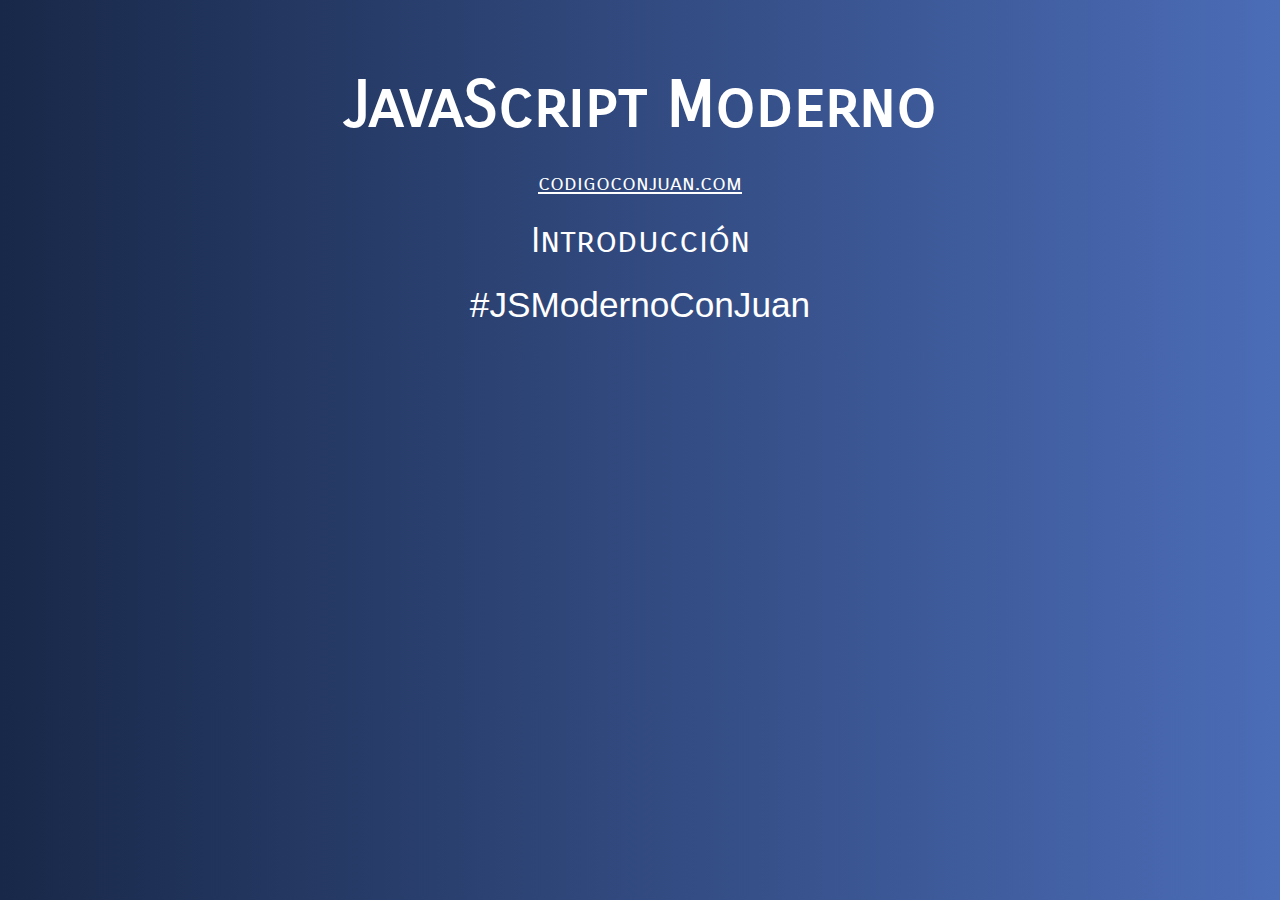
<file: 01-Introduccion/index.html>
<!DOCTYPE html>
<html lang="en">
<head>
    <meta charset="UTF-8">
    <meta name="viewport" content="width=device-width, initial-scale=1.0">
    <title>Document</title>
    <link href="https://fonts.googleapis.com/css2?family=Carrois+Gothic+SC&display=swap" rel="stylesheet"> 
    <link rel="stylesheet" href="../assets/css/style.css">
</head>
<body>
    <div class="contenido">
        <h1>JavaScript Moderno</h1>
        <a href="http://www.codigoconjuan.com" target="_blank">codigoconjuan.com</a>
        <p>Introducción</p>
        <p class="hashtag">#JSModernoConJuan</p>
    </div>

    <!-- 02 - JavaScript en el HTML
        JavaScript puede ser agregado en cualquier lugar (mostrar head, body o antes del cierre del body)

        Muchas personas que vienen de lenguajes como Java o C preguntan que como se compila Javascript, todos los navegadores ya tienen un engine que comprende JavaScript, por lo tanto solo basta con colocar las etiquetas <script>
    0-->

    <!-- <script>
        alert("Hola Mundo")
    </script> -->




    <!-- 03 - JavaScript Externo 
        Usualmente tu código JavaScript se recomienda colocarlo en un archivo externo 
        veamosc como hacerlo
    -->
    <script src="js/app.js"></script>

</body>
</html>
</file>
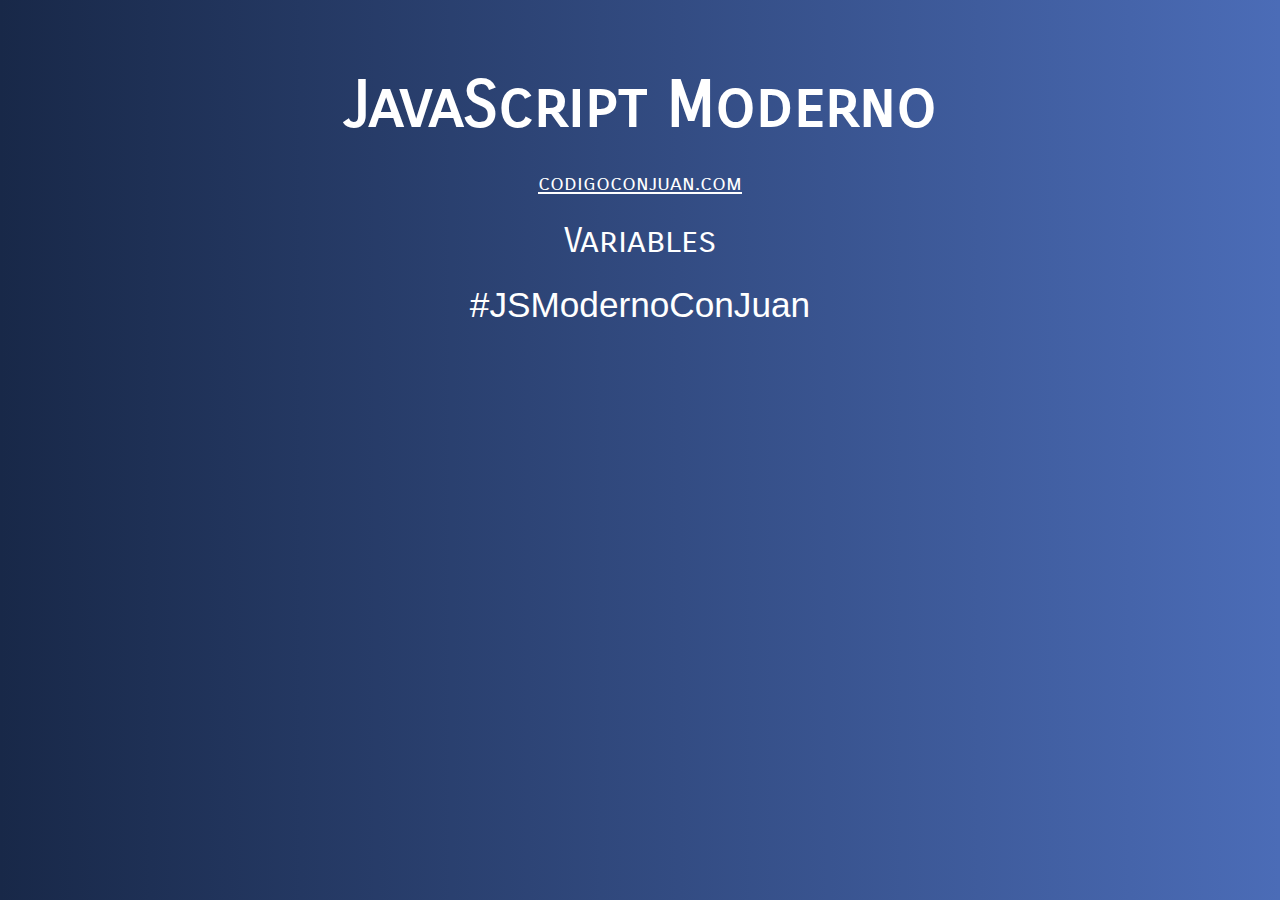
<file: 02-Variables/index.html>
<!DOCTYPE html>
<html lang="en">
<head>
    <meta charset="UTF-8">
    <meta name="viewport" content="width=device-width, initial-scale=1.0">
    <title>Document</title>
    <link href="https://fonts.googleapis.com/css2?family=Carrois+Gothic+SC&display=swap" rel="stylesheet"> 
    <link rel="stylesheet" href="../assets/css/style.css">
</head>
<body>

    <div class="contenido">
        <h1>JavaScript Moderno</h1>
        <a href="http://www.codigoconjuan.com" target="_blank">codigoconjuan.com</a>
        <p>Variables</p>
        <p class="hashtag">#JSModernoConJuan</p>
    </div>

    <!-- <script src="js/01-app.js"></script> -->
    <!-- <script src="js/02-app.js"></script> -->
    <script src="js/03-app.js"></script>
    
</body>
</html>
</file>
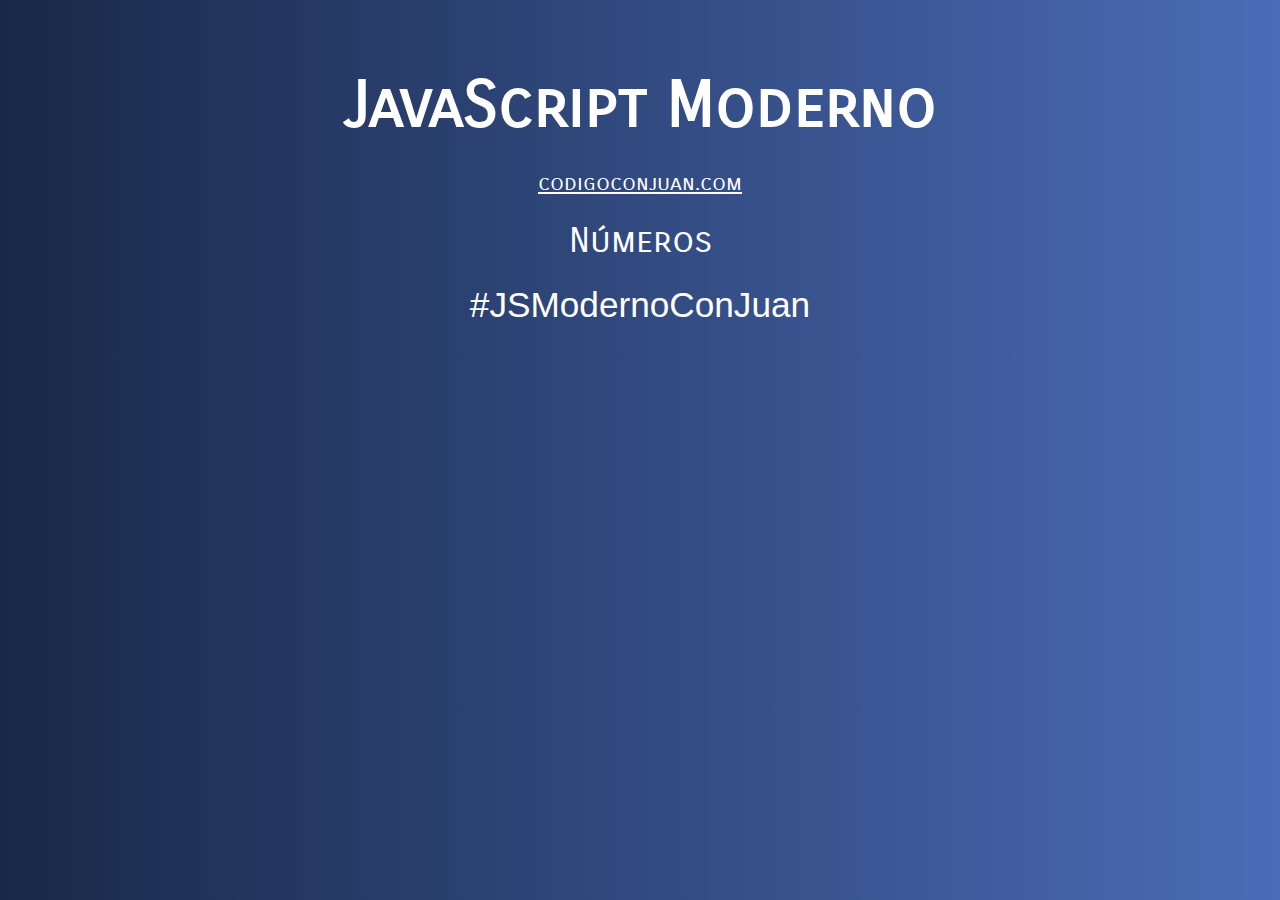
<file: 04-Numeros/index.html>
<!DOCTYPE html>
<html lang="en">
<head>
    <meta charset="UTF-8">
    <meta name="viewport" content="width=device-width, initial-scale=1.0">
    <title>Document</title>
    <link href="https://fonts.googleapis.com/css2?family=Carrois+Gothic+SC&display=swap" rel="stylesheet"> 
    <link rel="stylesheet" href="../assets/css/style.css">
</head>
<body>

    <div class="contenido">
        <h1>JavaScript Moderno</h1>
        <a href="http://www.codigoconjuan.com" target="_blank">codigoconjuan.com</a>
        <p>Números</p>
        <p class="hashtag">#JSModernoConJuan</p>
    </div>

    <script src="js/01-app.js"></script> 
    <script src="js/02-app.js"></script>
    <script src="js/03-app.js"></script>
    <script src="js/04-app.js"></script>
    <script src="js/05-app.js"></script> 
    <script src="js/06-app.js"></script>
    
</body>
</html>
</file>
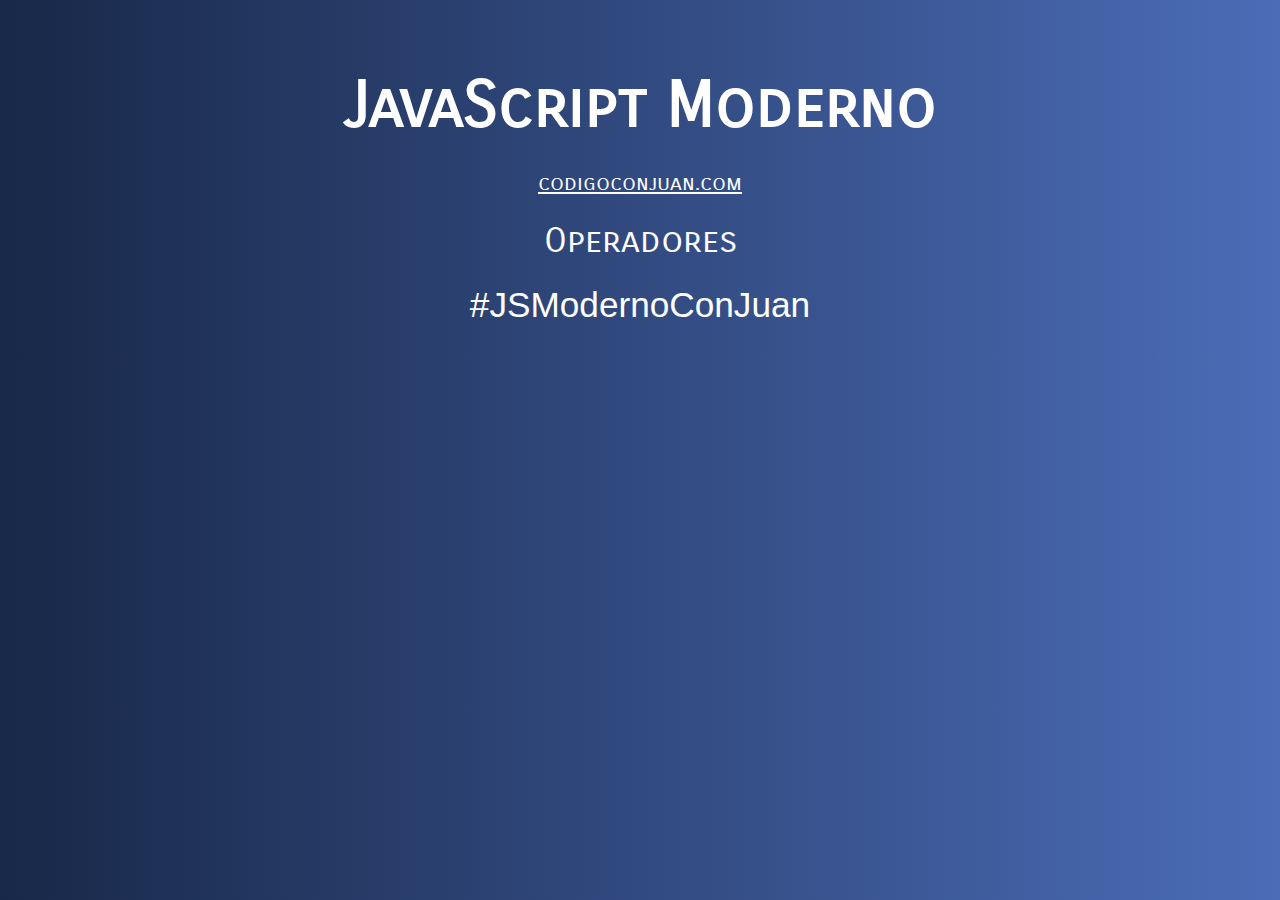
<file: 05-Operadores/index.html>
<!DOCTYPE html>
<html lang="en">
<head>
    <meta charset="UTF-8">
    <meta name="viewport" content="width=device-width, initial-scale=1.0">
    <title>Document</title>
    <link href="https://fonts.googleapis.com/css2?family=Carrois+Gothic+SC&display=swap" rel="stylesheet"> 
    <link rel="stylesheet" href="../assets/css/style.css">
</head>
<body>

    <div class="contenido">
        <h1>JavaScript Moderno</h1>
        <a href="http://www.codigoconjuan.com" target="_blank">codigoconjuan.com</a>
        <p>Operadores</p>
        <p class="hashtag">#JSModernoConJuan</p>
    </div>

    <!-- <script src="js/01-app.js"></script>  -->
    <!-- <script src="js/02-app.js"></script> -->
    <script src="js/03-app.js"></script>
    
</body>
</html>
</file>
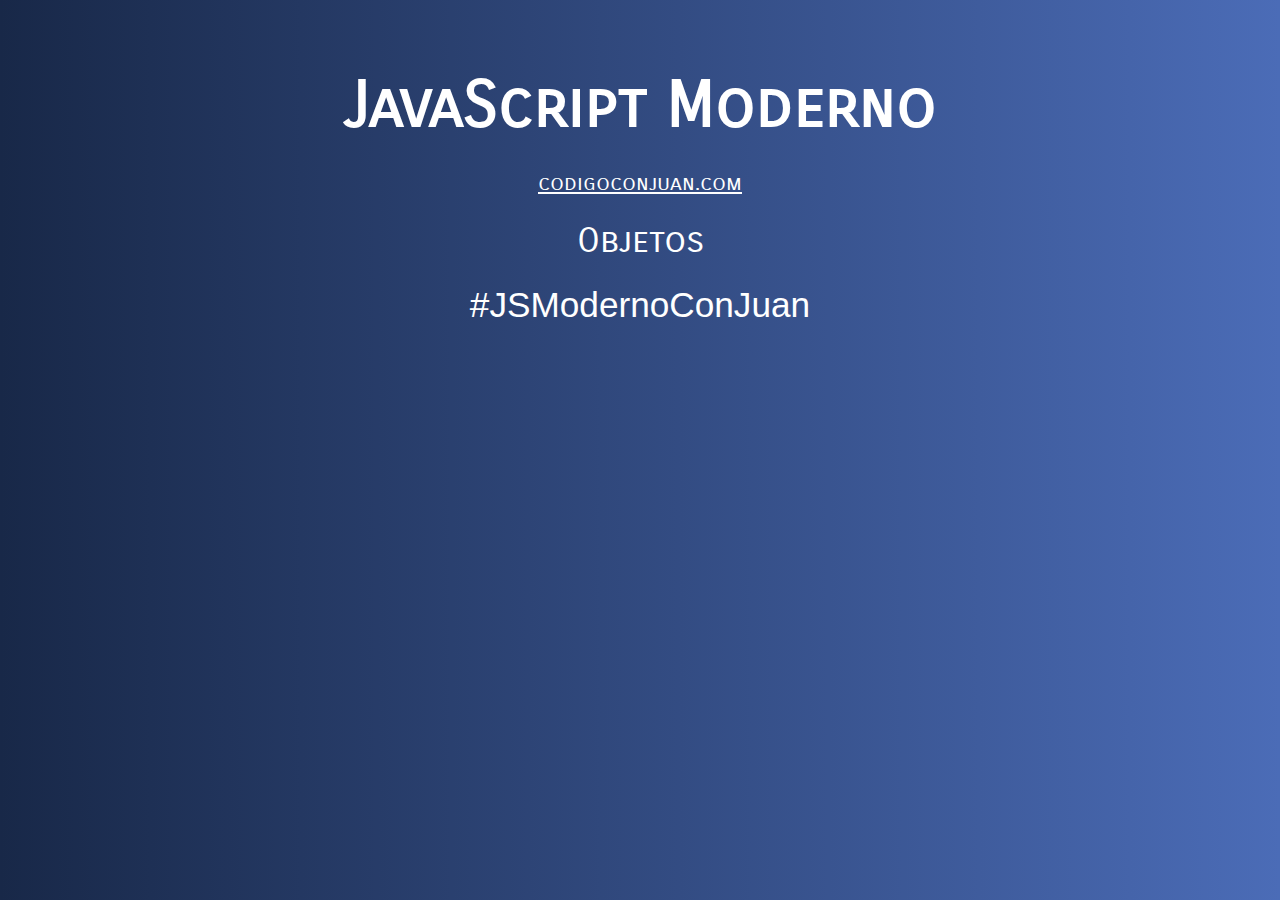
<file: 07-Objetos/index.html>
<!DOCTYPE html>
<html lang="en">
<head>
    <meta charset="UTF-8">
    <meta name="viewport" content="width=device-width, initial-scale=1.0">
    <title>Document</title>
    <link href="https://fonts.googleapis.com/css2?family=Carrois+Gothic+SC&display=swap" rel="stylesheet"> 
    <link rel="stylesheet" href="../assets/css/style.css">
</head>
<body>

    <div class="contenido">
        <h1>JavaScript Moderno</h1>
        <a href="http://www.codigoconjuan.com" target="_blank">codigoconjuan.com</a>
        <p>Objetos</p>
        <p class="hashtag">#JSModernoConJuan</p>
    </div>

    <!-- <script src="js/01-app.js"></script>  -->
    <!-- <script src="js/02-app.js"></script> -->
    <!-- <script src="js/03-app.js"></script> -->
    <!-- <script src="js/04-app.js"></script> -->
    <!-- <script src="js/05-app.js"></script>  -->
    <!-- <script src="js/06-app.js"></script> -->
    <!-- <script src="js/07-app.js"></script> -->
    <!-- <script src="js/08-app.js"></script> -->
    <!-- <script src="js/09-app.js"></script> -->
    <!-- <script src="js/10-app.js"></script> -->
    <!-- <script src="js/11-app.js"></script> -->
    <!-- <script src="js/12-app.js"></script> -->
    <script src="js/13-app.js"></script>
    
</body>
</html>
</file>
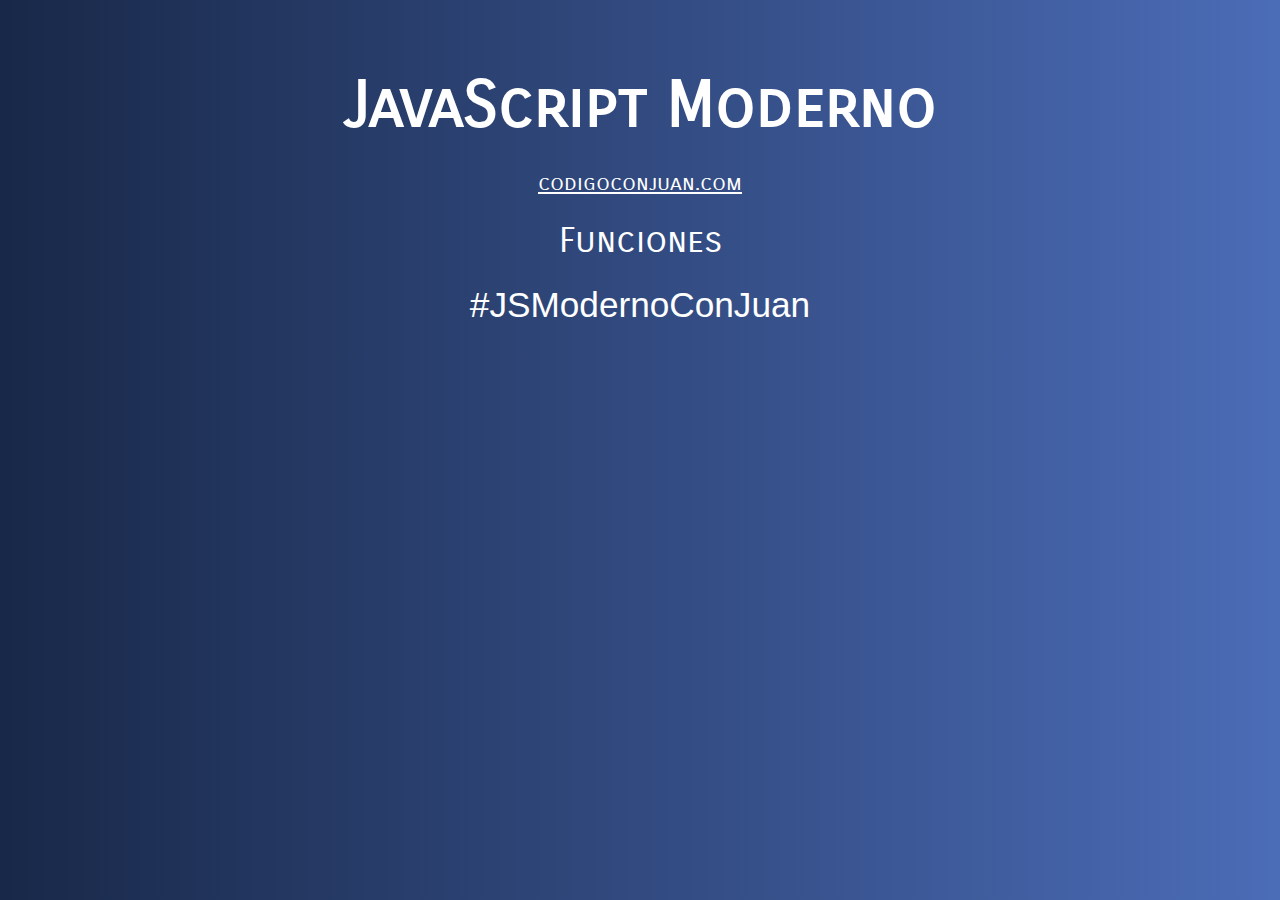
<file: 09-Funciones/index.html>
<!DOCTYPE html>
<html lang="en">
<head>
    <meta charset="UTF-8">
    <meta name="viewport" content="width=device-width, initial-scale=1.0">
    <title>Document</title>
    <link href="https://fonts.googleapis.com/css2?family=Carrois+Gothic+SC&display=swap" rel="stylesheet"> 
    <link rel="stylesheet" href="../assets/css/style.css">
</head>
<body>

    <div class="contenido">
        <h1>JavaScript Moderno</h1>
        <a href="http://www.codigoconjuan.com" target="_blank">codigoconjuan.com</a>
        <p>Funciones</p>
        <p class="hashtag">#JSModernoConJuan</p>
    </div>

    <!-- <script src="js/01-app.js"></script>  -->
    <!-- <script src="js/02-app.js"></script> -->
    <!-- <script src="js/03-app.js"></script> -->
    <!-- <script src="js/04-app.js"></script> -->
    <!-- <script src="js/05-app.js"></script>  -->
    <!-- <script src="js/06-app.js"></script> -->
    <!-- <script src="js/07-app.js"></script> -->
    <!-- <script src="js/08-app.js"></script> -->
    <!-- <script src="js/09-app.js"></script> -->
    <!-- <script src="js/10-app.js"></script> -->
    <!-- <script src="js/11-app.js"></script> -->
    <!-- <script src="js/12-app.js"></script> -->
    <script src="js/13-app.js"></script>
    
</body>
</html>
</file>
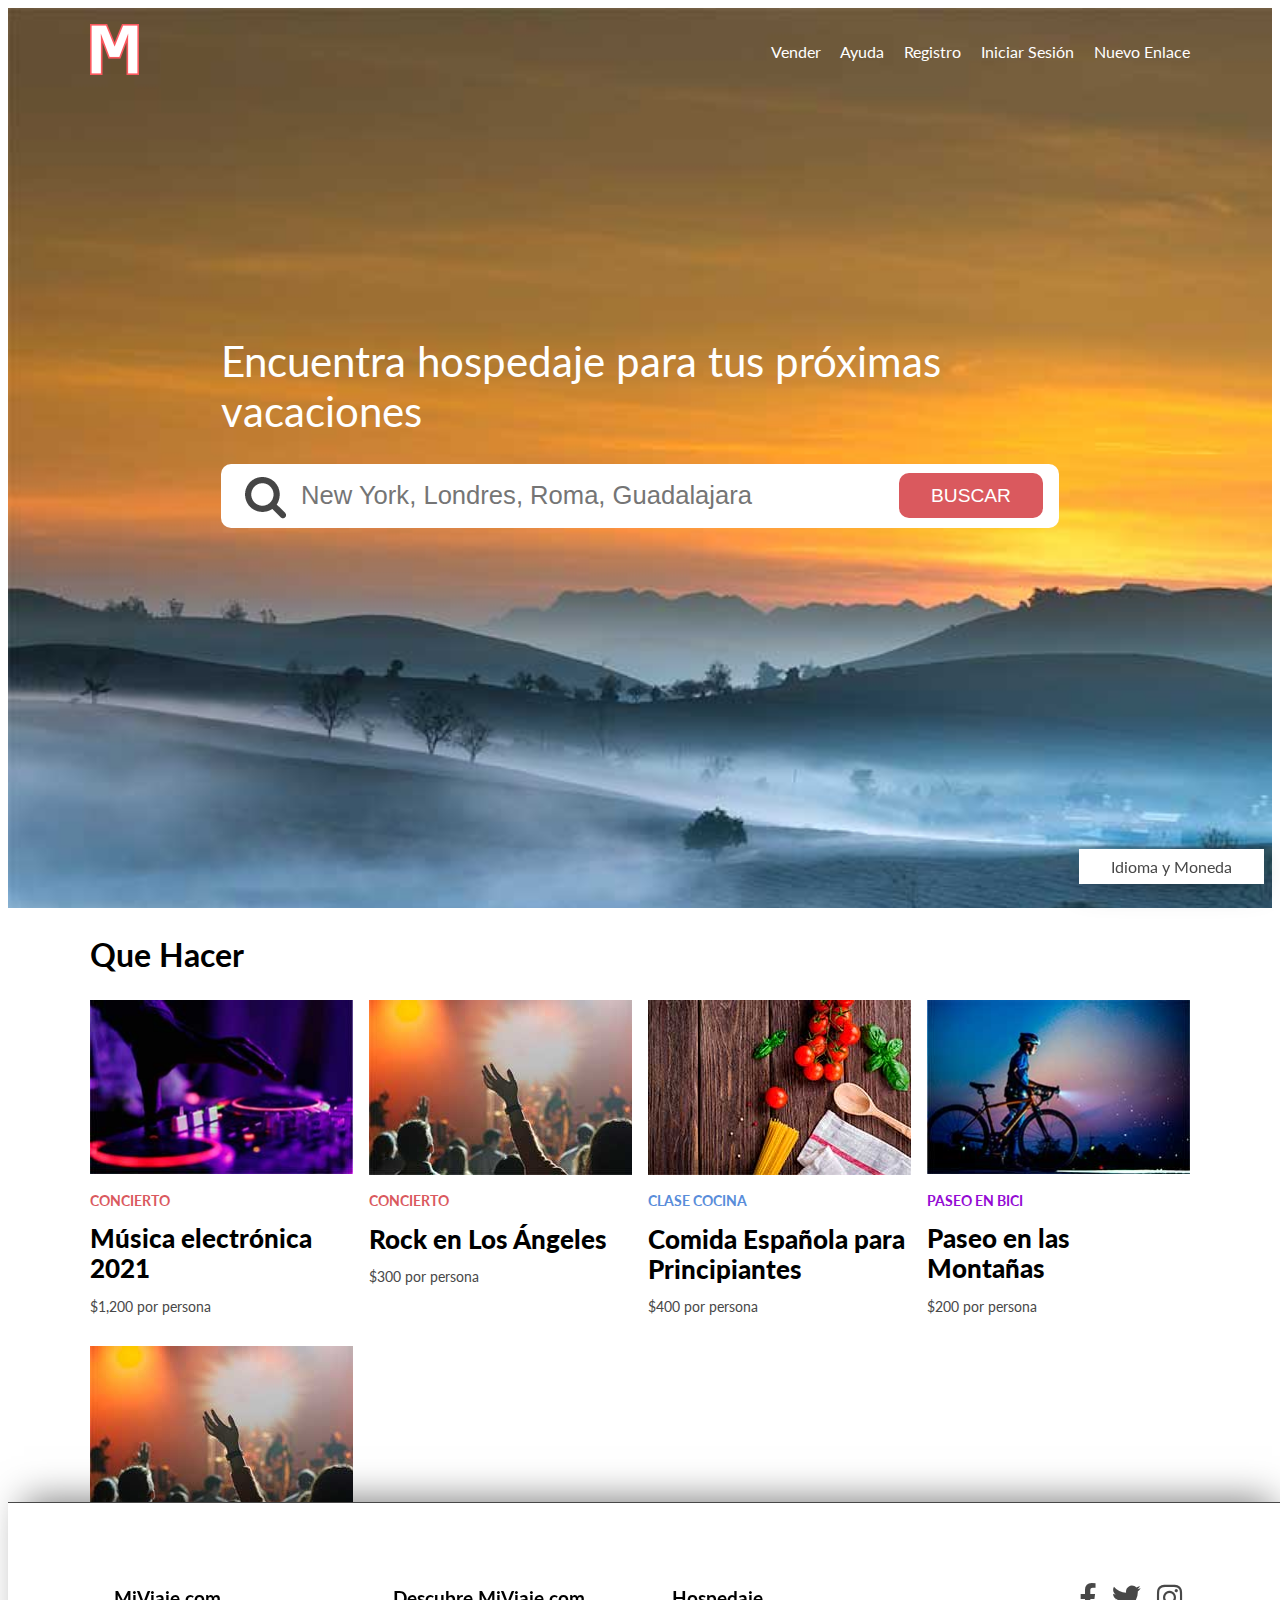
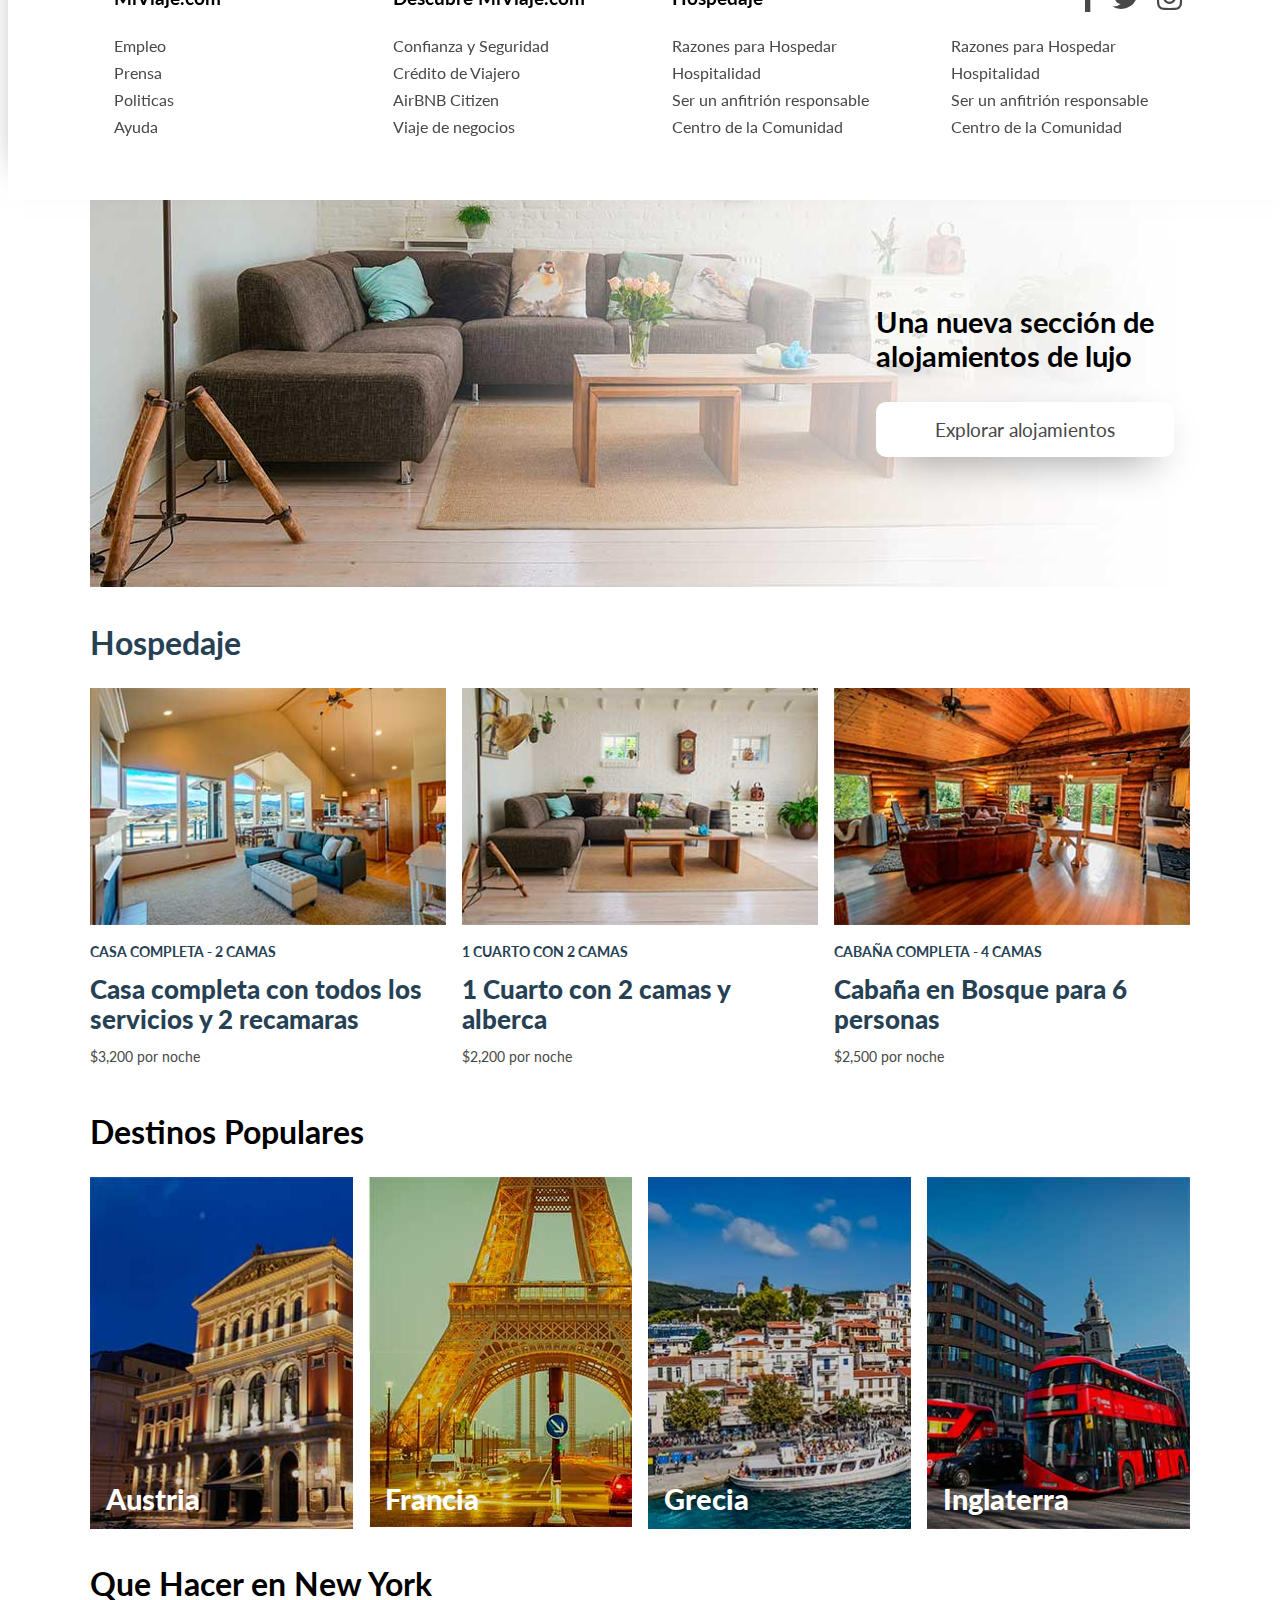
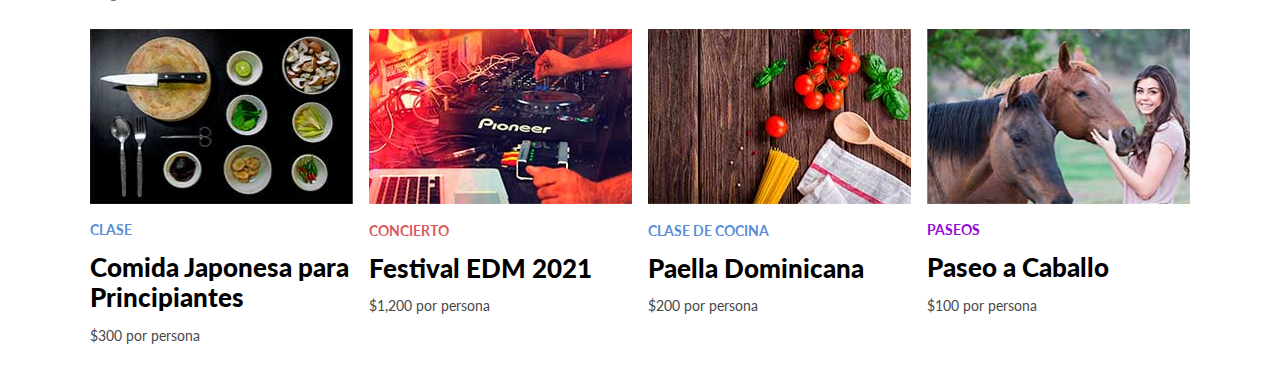
<file: 13-DOM/index.html>
<!DOCTYPE html>
<html lang="en">
<head>
    <meta charset="UTF-8">
    <meta name="viewport" content="width=device-width, initial-scale=1.0">
    <meta http-equiv="X-UA-Compatible" content="ie=edge">
    <title>MiViaje.com</title>
    <link rel="stylesheet" href="https://necolas.github.io/normalize.css/8.0.0/normalize.css">
    <link href="https://fonts.googleapis.com/css?family=Lato:400,700,900" rel="stylesheet">
    <link rel="stylesheet" href="css/fontawesome-all.min.css">
    <link rel="stylesheet" href="css/styles.css">
</head>
<body>

    <div class="hero">
        <header class="header contenedor">
            <div class="logo">
                <img src="img/logo.png">
            </div>
            <nav class="navegacion">
                <a href="#">Vender</a>
                <a href="#">Ayuda</a>
                <a href="#">Registro</a>
                <a href="#">Iniciar Sesión</a>
            </nav>
        </header>

        <div class="contenido-hero contenedor">
            <h1 id="formulario">Encuentra <span> hospedaje  </span>para tus próximas vacaciones</h1>

            <form action="/buscador" method="POST" class="formulario formulario-buscar" id="formulario" >
                <input type="text" name="busqueda" class="busqueda" placeholder="New York, Londres, Roma, Guadalajara">
                <input type="submit" value="Buscar" id="btn-submit">
            </form>
        </div>
    </div> <!--.hero-->

    <main class="contenido contenedor">
        <section class="hacer">
            <h2>Que Hacer</h2>
            <div class="contenedor-cards">
                    <div class="card">
                        <img src="img/hacer1.jpg">
                        <div class="info">
                            <p class="categoria concierto">concierto</p>
                            <p class="titulo">Música electrónica 2021</p>
                            <p class="precio">$1,200 por persona</p>
                        </div>
                    </div> <!--.card-->
                    <div class="card">
                        <img src="img/hacer2.jpg">
                        <div class="info">
                            <p class="categoria concierto">concierto</p>
                            <p class="titulo">Rock en Los Ángeles</p>
                            <p class="precio">$300 por persona</p>
                        </div>
                    </div> <!--.card-->
                    <div class="card">
                        <img src="img/hacer3.jpg">
                        <div class="info">
                            <p class="categoria clase">Clase Cocina</p>
                            <p class="titulo">Comida Española para Principiantes</p>
                            <p class="precio">$400 por persona</p>
                        </div>
                    </div> <!--.card-->
                    <div class="card">
                        <img src="img/hacer4.jpg">
                        <div class="info">
                            <p class="categoria paseo">Paseo en Bici</p>
                            <p class="titulo">Paseo en las Montañas</p>
                            <p class="precio">$200 por persona</p>
                        </div>
                    </div> <!--.card-->
            </div> <!--.columnas4 cuadros-->
        </section>


        <section class="hacer">
            <h2 class="mi-viaje-plus">Presentamos Miviaje.com Plus</h2>
            <div class="contenedor-cards premium">
                <div class="info">
                    <h3>Una nueva sección de alojamientos de lujo</h3>
                    <a href="#" class="boton btn-mi-viaje">Explorar alojamientos </a>
                </div>
            </div> <!--.columnas4 cuadros-->
        </section>

        <section class="hospedaje">
            <h2>Hospedaje</h2>
            <div class="contenedor-cards">
                    <div class="card">
                        <img src="img/hospedaje1.jpg">
                        <div class="info">
                            <p class="categoria hospedaje">Casa completa - 2 camas</p>
                            <p class="titulo">Casa completa con todos los servicios y 2 recamaras</p>
                            <p class="precio">$3,200 por noche</p>
                        </div>
                    </div> <!--.card-->
                    <div class="card">
                        <img src="img/hospedaje2.jpg">
                        <div class="info">
                            <p class="categoria hospedaje">1 Cuarto con 2 camas</p>
                            <p class="titulo">1 Cuarto con 2 camas y alberca </p>
                            <p class="precio">$2,200 por noche</p>
                        </div>
                    </div> <!--.card-->
                    <div class="card">
                        <img src="img/hospedaje3.jpg">
                        <div class="info">
                            <p class="categoria hospedaje">Cabaña completa - 4 Camas</p>
                            <p class="titulo">Cabaña en Bosque para 6 personas</p>
                            <p class="precio">$2,500 por noche</p>
                        </div>
                    </div> <!--.card-->
            </div> <!--.columnas4 cuadros-->
        </section>

        <section class="destinos">
            <h2>Destinos Populares</h2>
            <div class="contenedor-cards">
                    <div class="card">
                        <img src="img/populares1.jpg">
                        <div class="info">
                            <p class="titulo">Austria</p>
                        </div>
                    </div> <!--.card-->
                    <div class="card">
                        <img src="img/populares2.jpg">
                        <div class="info">
                            <p class="titulo">Francia</p>
                        </div>
                    </div> <!--.card-->
                    <div class="card">
                        <img src="img/populares3.jpg">
                        <div class="info">
                            <p class="titulo">Grecia</p>
                        </div>
                    </div> <!--.card-->
                    <div class="card">
                        <img src="img/populares4.jpg">
                        <div class="info">
                            <p class="titulo">Inglaterra</p>
                        </div>
                    </div> <!--.card-->
            </div> <!--.columnas4 cuadros-->
        </section>

        <section class="hacer">
                <h2>Que Hacer en New York</h2>
                <div class="contenedor-cards">
                        <div class="card">
                            <img src="img/newyork1.jpg">
                            <div class="info">
                                <p class="categoria clase">Clase</p>
                                <p class="titulo">Comida Japonesa para Principiantes</p>
                                <p class="precio">$300 por persona</p>
                            </div>
                        </div> <!--.card-->
                        <div class="card">
                            <img src="img/newyork2.jpg">
                            <div class="info">
                                <p class="categoria concierto">concierto</p>
                                <p class="titulo">Festival EDM 2021</p>
                                <p class="precio">$1,200 por persona</p>
                            </div>
                        </div> <!--.card-->
                        <div class="card">
                            <img src="img/newyork3.jpg">
                            <div class="info">
                                <p class="categoria clase">Clase de Cocina</p>
                                <p class="titulo">Paella Dominicana</p>
                                <p class="precio">$200 por persona</p>
                            </div>
                        </div> <!--.card-->
                        <div class="card">
                            <img src="img/newyork4.jpg">
                            <div class="info">
                                <p class="categoria paseo">Paseos</p>
                                <p class="titulo">Paseo a Caballo</p>
                                <p class="precio">$100 por persona</p>
                            </div>
                        </div> <!--.card-->
                </div> <!--.columnas4 cuadros-->
            </section>

    </main>
    
   

    <footer id="footer" class="footer">
        <div class="contenedor">
                <div class="nav-footer">
                    <h3 class="titulo-footer">MiViaje.com</h3>
                    <nav class="menu">
                        <a href="#">Empleo</a>
                        <a href="#">Prensa</a>
                        <a href="#">Politicas</a>
                        <a href="#">Ayuda</a>
                    </nav>
                </div>

                <div class="nav-footer">
                    <h3 class="titulo-footer">Descubre MiViaje.com</h3>
                    <nav class="menu">
                        <a href="#">Confianza y Seguridad</a>
                        <a href="#">Crédito de Viajero</a>
                        <a href="#">AirBNB Citizen</a>
                        <a href="#">Viaje de negocios</a>
                    </nav>
                </div>

                <div class="nav-footer">
                    <h3 class="titulo-footer">Hospedaje</h3>
                    <nav class="menu">
                        <a href="#">Razones para Hospedar</a>
                        <a href="#">Hospitalidad</a>
                        <a href="#">Ser un anfitrión responsable</a>
                        <a href="#">Centro de la Comunidad</a>
                    </nav>
                </div>

                <div class="nav-footer">
                    <nav class="sociales">
                        <ul>
                            <li><a href="http://facebook.com" target="_blank"><span>Facebook</span></a></li>
                            <li><a href="http://twitter.com" target="_blank"><span>Twitter</span></a></li>
                            <li><a href="http://instagram.com" target="_blank"><span>Instagram</span></a></li>
                        </ul>
                    </nav>
                    <nav class="menu">
                        <a href="#">Razones para Hospedar</a>
                        <a href="#">Hospitalidad</a>
                        <a href="#">Ser un anfitrión responsable</a>
                        <a href="#">Centro de la Comunidad</a>
                    </nav>
                </div>
        </div>
    </footer>
    <a href="#footer" class="btn-flotante">Idioma y Moneda</a>

    <!-- <script src="js/01-scripts.js"></script> -->
    <!-- <script src="js/02-scripts.js"></script> -->
    <!-- <script src="js/03-scripts.js"></script> -->
    <!-- <script src="js/04-scripts.js"></script> -->
    <!-- <script src="js/05-scripts.js"></script> -->
    <!-- <script src="js/06-scripts.js"></script> -->
    <!-- <script src="js/07-scripts.js"></script> -->
    <!-- <script src="js/08-scripts.js"></script> -->
    <!-- <script src="js/09-scripts.js"></script> -->
    <script src="js/10-scripts.js"></script>
    <script src="js/11-scripts.js"></script>
</body>
</html>
</file>
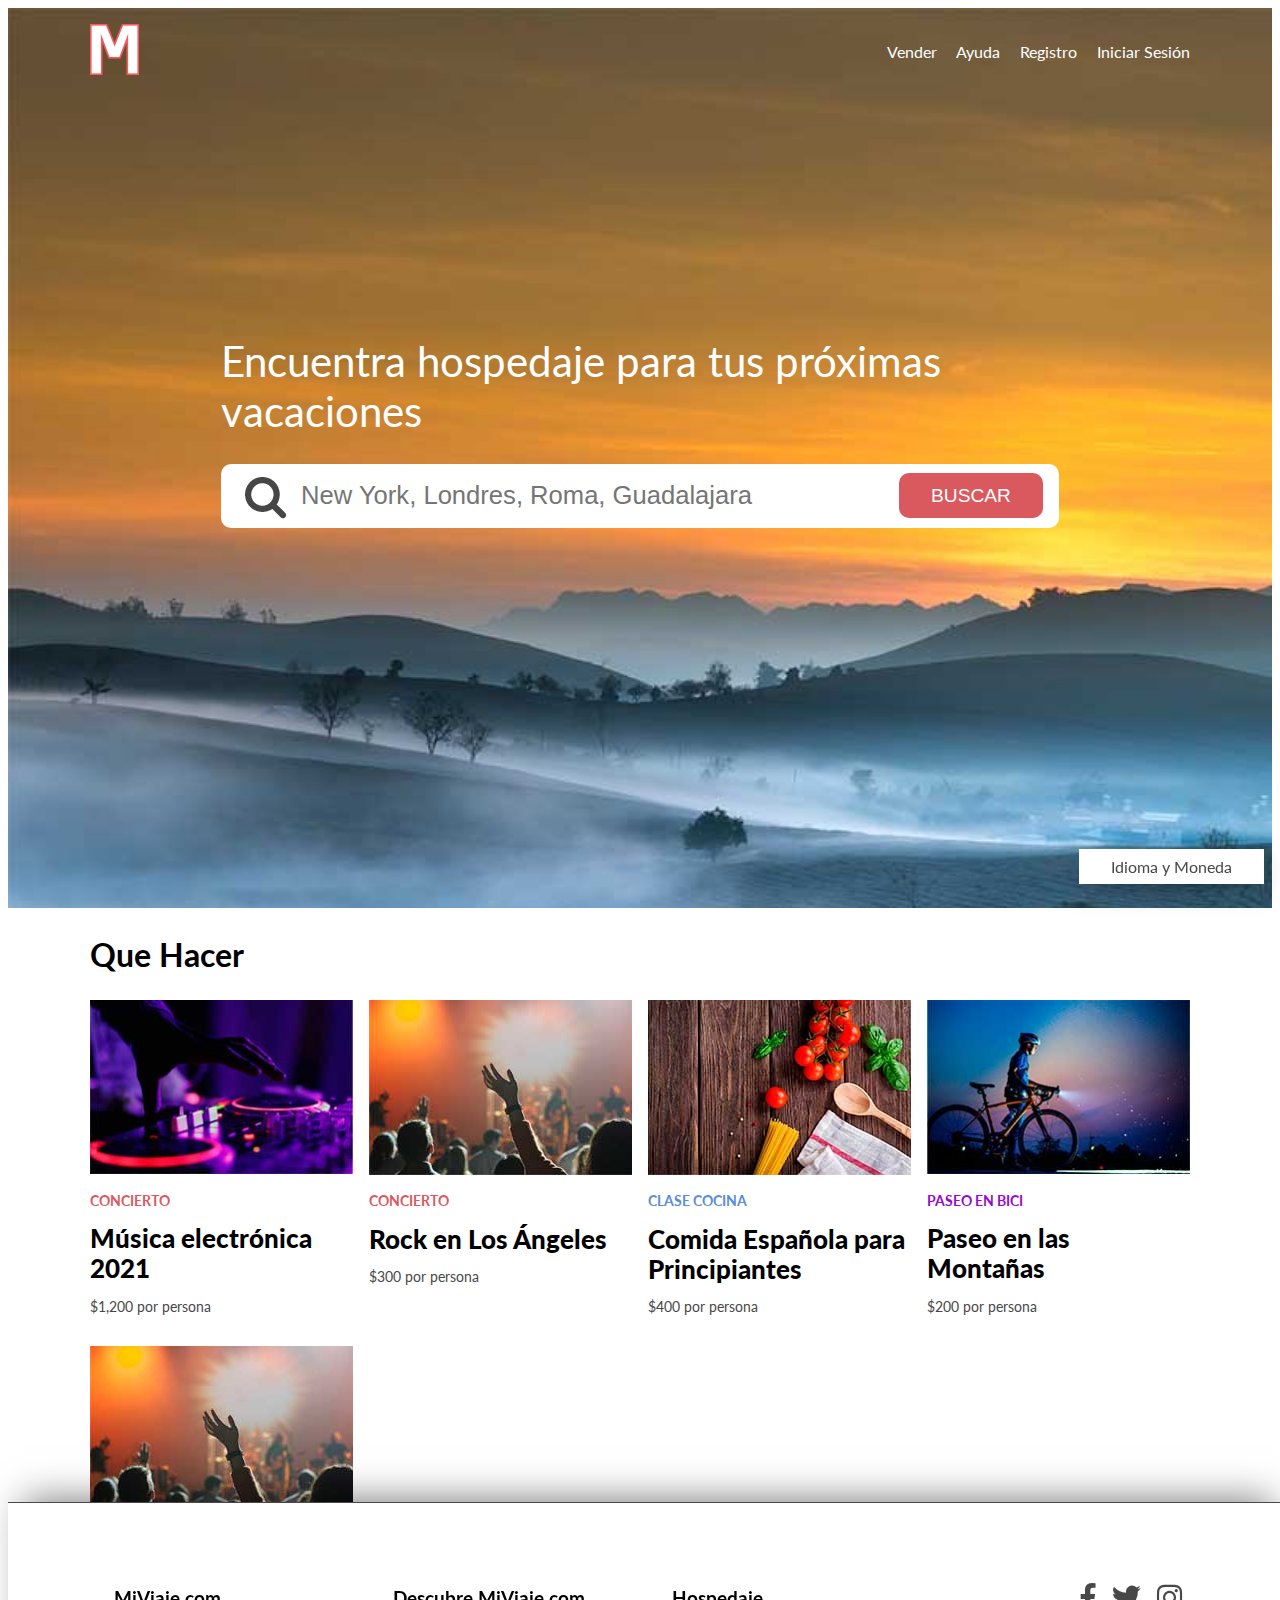
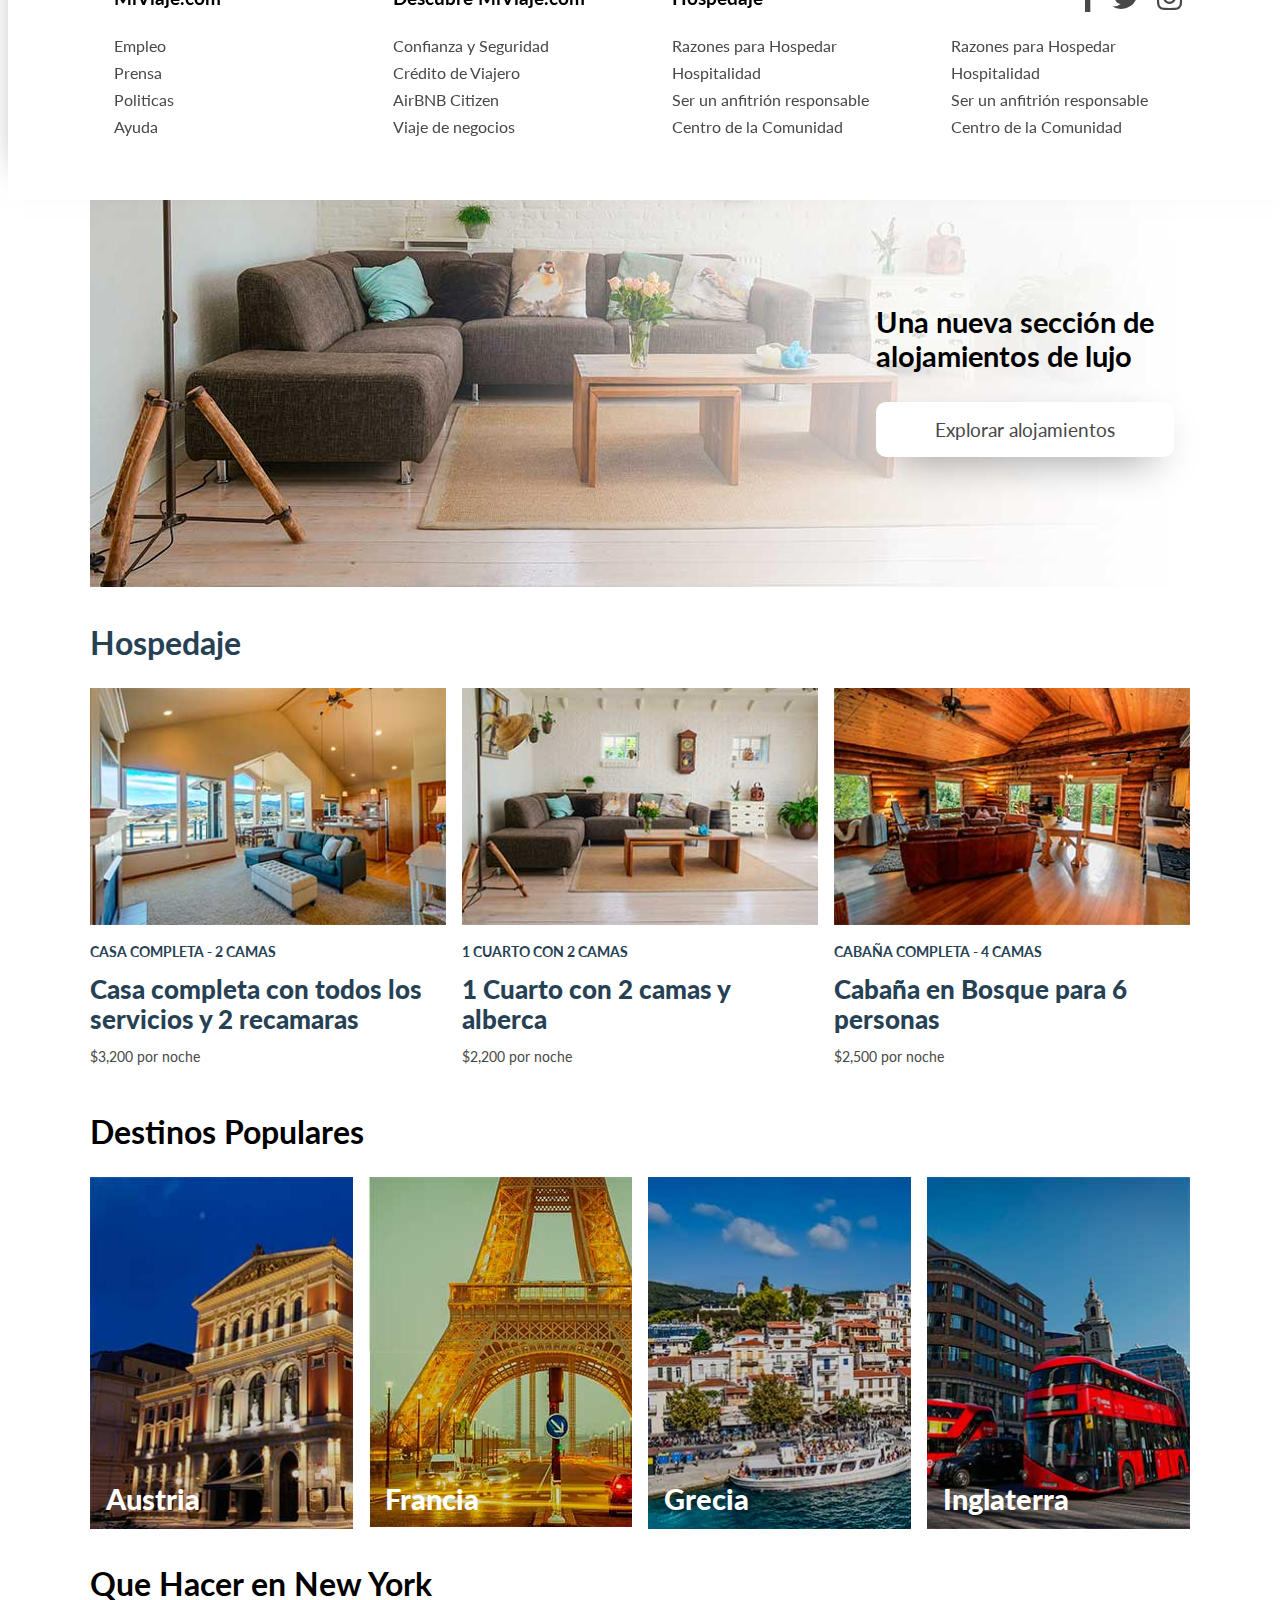
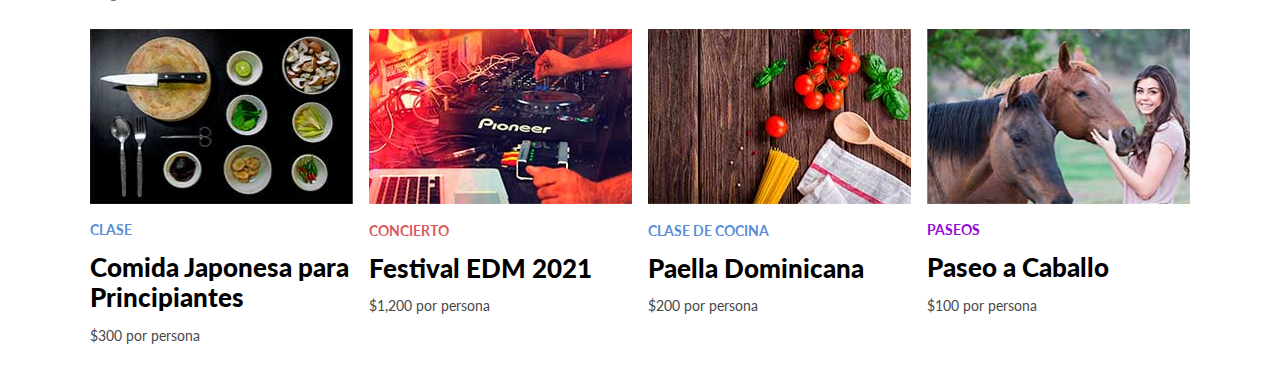
<file: 14-Eventos/index.html>
<!DOCTYPE html>
<html lang="en">
<head>
    <meta charset="UTF-8">
    <meta name="viewport" content="width=device-width, initial-scale=1.0">
    <meta http-equiv="X-UA-Compatible" content="ie=edge">
    <title>MiViaje.com</title>
    <link rel="stylesheet" href="https://necolas.github.io/normalize.css/8.0.0/normalize.css">
    <link href="https://fonts.googleapis.com/css?family=Lato:400,700,900" rel="stylesheet">
    <link rel="stylesheet" href="css/fontawesome-all.min.css">
    <link rel="stylesheet" href="css/styles.css">
</head>
<body>

    <div class="hero">
        <header class="header contenedor">
            <div class="logo">
                <img src="img/logo.png">
            </div>
            <nav class="navegacion">
                <a href="#">Vender</a>
                <a href="#">Ayuda</a>
                <a href="#">Registro</a>
                <a href="#">Iniciar Sesión</a>
            </nav>
        </header>

        <div class="contenido-hero contenedor">
            <h1>Encuentra <span> hospedaje  </span>para tus próximas vacaciones</h1>

            <form action="/buscador" method="POST" class="formulario formulario-buscar" id="formulario" >
                <input type="text" name="busqueda" class="busqueda" placeholder="New York, Londres, Roma, Guadalajara">
                <input type="submit" value="Buscar" id="btn-submit">
            </form>
        </div>
    </div> <!--.hero-->

    <main class="contenido contenedor">
        <section class="hacer">
            <h2>Que Hacer</h2>
            <div class="contenedor-cards">
                    <div class="card">
                        <img src="img/hacer1.jpg">
                        <div class="info">
                            <p class="categoria concierto">concierto</p>
                            <p class="titulo">Música electrónica 2021</p>
                            <p class="precio">$1,200 por persona</p>
                        </div>
                    </div> <!--.card-->
                    <div class="card">
                        <img src="img/hacer2.jpg">
                        <div class="info">
                            <p class="categoria concierto">concierto</p>
                            <p class="titulo">Rock en Los Ángeles</p>
                            <p class="precio">$300 por persona</p>
                        </div>
                    </div> <!--.card-->
                    <div class="card">
                        <img src="img/hacer3.jpg">
                        <div class="info">
                            <p class="categoria clase">Clase Cocina</p>
                            <p class="titulo">Comida Española para Principiantes</p>
                            <p class="precio">$400 por persona</p>
                        </div>
                    </div> <!--.card-->
                    <div class="card">
                        <img src="img/hacer4.jpg">
                        <div class="info">
                            <p class="categoria paseo">Paseo en Bici</p>
                            <p class="titulo">Paseo en las Montañas</p>
                            <p class="precio">$200 por persona</p>
                        </div>
                    </div> <!--.card-->
            </div> <!--.columnas4 cuadros-->
        </section>


        <section class="hacer">
            <h2 class="mi-viaje-plus">Presentamos Miviaje.com Plus</h2>
            <div class="contenedor-cards premium">
                <div class="info">
                    <h3>Una nueva sección de alojamientos de lujo</h3>
                    <a href="#" class="boton btn-mi-viaje">Explorar alojamientos </a>
                </div>
            </div> <!--.columnas4 cuadros-->
        </section>

        <section class="hospedaje">
            <h2>Hospedaje</h2>
            <div class="contenedor-cards">
                    <div class="card">
                        <img src="img/hospedaje1.jpg">
                        <div class="info">
                            <p class="categoria hospedaje">Casa completa - 2 camas</p>
                            <p class="titulo">Casa completa con todos los servicios y 2 recamaras</p>
                            <p class="precio">$3,200 por noche</p>
                        </div>
                    </div> <!--.card-->
                    <div class="card">
                        <img src="img/hospedaje2.jpg">
                        <div class="info">
                            <p class="categoria hospedaje">1 Cuarto con 2 camas</p>
                            <p class="titulo">1 Cuarto con 2 camas y alberca </p>
                            <p class="precio">$2,200 por noche</p>
                        </div>
                    </div> <!--.card-->
                    <div class="card">
                        <img src="img/hospedaje3.jpg">
                        <div class="info">
                            <p class="categoria hospedaje">Cabaña completa - 4 Camas</p>
                            <p class="titulo">Cabaña en Bosque para 6 personas</p>
                            <p class="precio">$2,500 por noche</p>
                        </div>
                    </div> <!--.card-->
            </div> <!--.columnas4 cuadros-->
        </section>

        <section class="destinos">
            <h2>Destinos Populares</h2>
            <div class="contenedor-cards">
                    <div class="card">
                        <img src="img/populares1.jpg">
                        <div class="info">
                            <p class="titulo">Austria</p>
                        </div>
                    </div> <!--.card-->
                    <div class="card">
                        <img src="img/populares2.jpg">
                        <div class="info">
                            <p class="titulo">Francia</p>
                        </div>
                    </div> <!--.card-->
                    <div class="card">
                        <img src="img/populares3.jpg">
                        <div class="info">
                            <p class="titulo">Grecia</p>
                        </div>
                    </div> <!--.card-->
                    <div class="card">
                        <img src="img/populares4.jpg">
                        <div class="info">
                            <p class="titulo">Inglaterra</p>
                        </div>
                    </div> <!--.card-->
            </div> <!--.columnas4 cuadros-->
        </section>

        <section class="hacer">
                <h2>Que Hacer en New York</h2>
                <div class="contenedor-cards">
                        <div class="card">
                            <img src="img/newyork1.jpg">
                            <div class="info">
                                <p class="categoria clase">Clase</p>
                                <p class="titulo">Comida Japonesa para Principiantes</p>
                                <p class="precio">$300 por persona</p>
                            </div>
                        </div> <!--.card-->
                        <div class="card">
                            <img src="img/newyork2.jpg">
                            <div class="info">
                                <p class="categoria concierto">concierto</p>
                                <p class="titulo">Festival EDM 2021</p>
                                <p class="precio">$1,200 por persona</p>
                            </div>
                        </div> <!--.card-->
                        <div class="card">
                            <img src="img/newyork3.jpg">
                            <div class="info">
                                <p class="categoria clase">Clase de Cocina</p>
                                <p class="titulo">Paella Dominicana</p>
                                <p class="precio">$200 por persona</p>
                            </div>
                        </div> <!--.card-->
                        <div class="card">
                            <img src="img/newyork4.jpg">
                            <div class="info">
                                <p class="categoria paseo">Paseos</p>
                                <p class="titulo">Paseo a Caballo</p>
                                <p class="precio">$100 por persona</p>
                            </div>
                        </div> <!--.card-->
                </div> <!--.columnas4 cuadros-->
            </section>

    </main>
    
   

    <footer id="footer" class="footer">
        <div class="contenedor">
                <div class="nav-footer">
                    <h3 class="titulo-footer">MiViaje.com</h3>
                    <nav class="menu">
                        <a href="#">Empleo</a>
                        <a href="#">Prensa</a>
                        <a href="#">Politicas</a>
                        <a href="#">Ayuda</a>
                    </nav>
                </div>

                <div class="nav-footer">
                    <h3 class="titulo-footer">Descubre MiViaje.com</h3>
                    <nav class="menu">
                        <a href="#">Confianza y Seguridad</a>
                        <a href="#">Crédito de Viajero</a>
                        <a href="#">AirBNB Citizen</a>
                        <a href="#">Viaje de negocios</a>
                    </nav>
                </div>

                <div class="nav-footer">
                    <h3 class="titulo-footer">Hospedaje</h3>
                    <nav class="menu">
                        <a href="#">Razones para Hospedar</a>
                        <a href="#">Hospitalidad</a>
                        <a href="#">Ser un anfitrión responsable</a>
                        <a href="#">Centro de la Comunidad</a>
                    </nav>
                </div>

                <div class="nav-footer">
                    <nav class="sociales">
                        <ul>
                            <li><a href="http://facebook.com" target="_blank"><span>Facebook</span></a></li>
                            <li><a href="http://twitter.com" target="_blank"><span>Twitter</span></a></li>
                            <li><a href="http://instagram.com" target="_blank"><span>Instagram</span></a></li>
                        </ul>
                    </nav>
                    <nav class="menu">
                        <a href="#">Razones para Hospedar</a>
                        <a href="#">Hospitalidad</a>
                        <a href="#">Ser un anfitrión responsable</a>
                        <a href="#">Centro de la Comunidad</a>
                    </nav>
                </div>
        </div>
    </footer>
    <a href="#footer" class="btn-flotante">Idioma y Moneda</a>

    <!-- <script src="js/01-scripts.js"></script> -->
    <!-- <script src="js/02-scripts.js"></script> -->
    <!-- <script src="js/03-scripts.js"></script> -->
    <!-- <script src="js/04-scripts.js"></script> -->
    <!-- <script src="js/05-scripts.js"></script> -->
    <!-- <script src="js/06-scripts.js"></script> -->
    <!-- <script src="js/07-scripts.js"></script> -->
    <script src="js/08-scripts.js"></script>
</body>
</html>
</file>
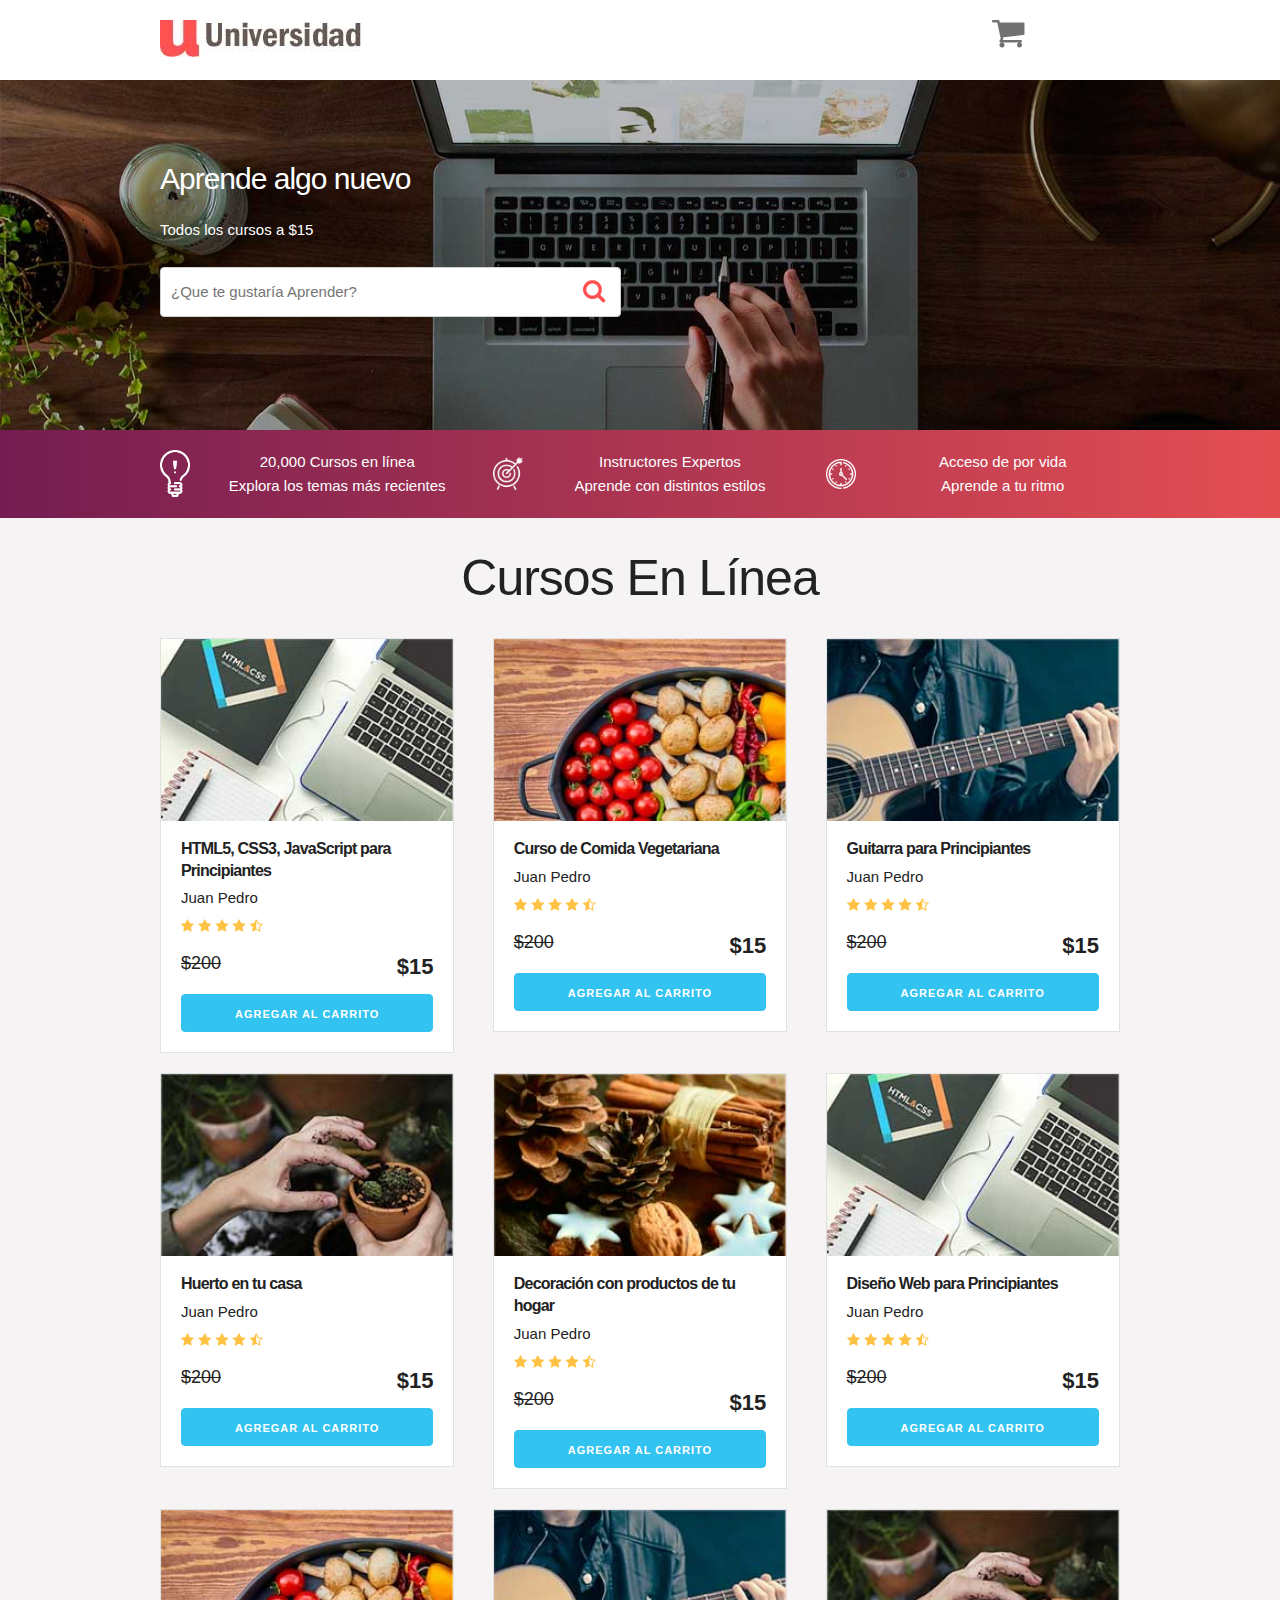
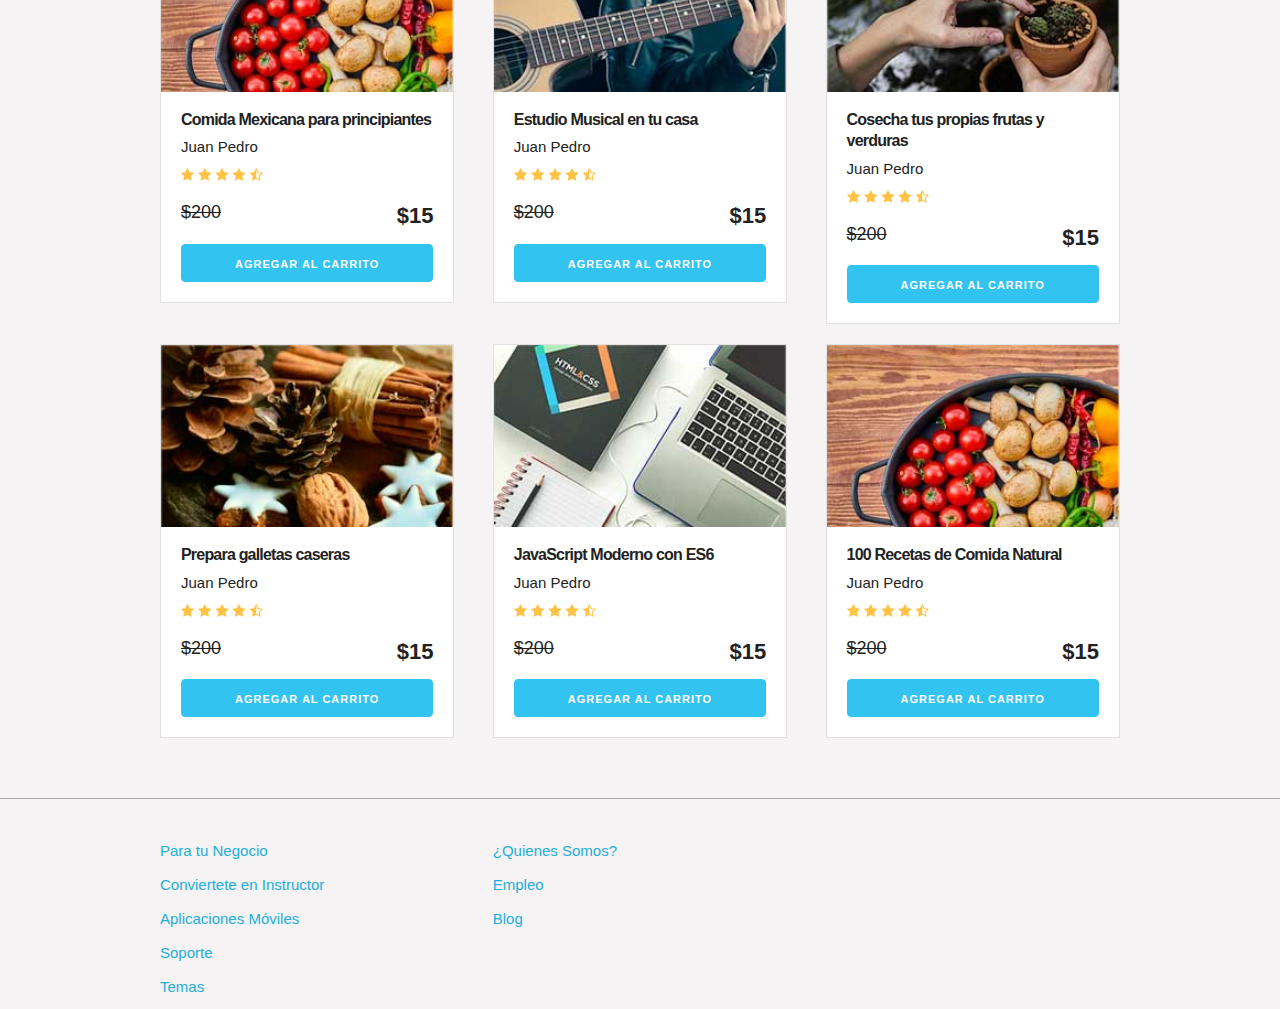
<file: 15-PROYECTO-Carrito/index.html>
<!DOCTYPE html>
<html lang="en">

<head>
  <meta charset="UTF-8">
  <meta name="viewport" content="width=device-width, initial-scale=1.0">
  <meta http-equiv="X-UA-Compatible" content="ie=edge">
  <title>Carrito</title>
  <link rel="stylesheet" href="css/normalize.css">
  <link rel="stylesheet" href="css/skeleton.css">
  <link rel="stylesheet" href="css/custom.css">
</head>

<body>
  <header id="header" class="header">
    <div class="container">
      <div class="row">
        <div class="four columns">
          <img src="img/logo.jpg" id="logo">
        </div>
        <div class="two columns u-pull-right">
          <ul>
            <li class="submenu">
              <img src="img/cart.png" id="img-carrito">
              <div id="carrito">

                <table id="lista-carrito" class="u-full-width">
                  <thead>
                    <tr>
                      <th>Imagen</th>
                      <th>Nombre</th>
                      <th>Precio</th>
                      <th>Cantidad</th>
                      <th></th>
                    </tr>
                  </thead>
                  <tbody></tbody>
                </table>

                <a href="#" id="vaciar-carrito" class="button u-full-width">Vaciar Carrito</a>
              </div>
            </li>
          </ul>
        </div>
      </div>
    </div>
  </header>


  <div id="hero">
    <div class="container">
      <div class="row">
        <div class="six columns">
          <div class="contenido-hero">
            <h2>Aprende algo nuevo</h2>
            <p>Todos los cursos a $15</p>
            <form action="#" id="busqueda" method="post" class="formulario">
              <input class="u-full-width" type="text" placeholder="¿Que te gustaría Aprender?" id="buscador">
              <input type="submit" id="submit-buscador" class="submit-buscador">
            </form>
          </div>
        </div>
      </div>
    </div>
  </div>

  <div class="barra">
    <div class="container">
      <div class="row">
        <div class="four columns icono icono1">
          <p>20,000 Cursos en línea <br>
            Explora los temas más recientes</p>
        </div>
        <div class="four columns icono icono2">
          <p>Instructores Expertos <br>
            Aprende con distintos estilos</p>
        </div>
        <div class="four columns icono icono3">
          <p>Acceso de por vida <br>
            Aprende a tu ritmo</p>
        </div>
      </div>
    </div>

  </div>

  <div id="lista-cursos" class="container">
    <h1 id="encabezado" class="encabezado">Cursos En Línea</h1>
    <div class="row">
      <div class="four columns">
        <div class="card">
          <img src="img/curso1.jpg" class="imagen-curso u-full-width">
          <div class="info-card">
            <h4>HTML5, CSS3, JavaScript para Principiantes</h4>
            <p>Juan Pedro</p>
            <img src="img/estrellas.png">
            <p class="precio">$200 <span class="u-pull-right ">$15</span></p>
            <a href="#" class="u-full-width button-primary button input agregar-carrito" data-id="1">Agregar
              Al Carrito</a>
          </div>
        </div> <!--.card-->
      </div>
      <div class="four columns">
        <div class="card">
          <img src="img/curso2.jpg" class="imagen-curso u-full-width">
          <div class="info-card">
            <h4>Curso de Comida Vegetariana</h4>
            <p>Juan Pedro</p>
            <img src="img/estrellas.png">
            <p class="precio">$200 <span class="u-pull-right ">$15</span></p>
            <a href="#" class="u-full-width button-primary button input agregar-carrito" data-id="2">Agregar
              Al Carrito</a>
          </div>
        </div>
      </div>
      <div class="four columns">
        <div class="card">
          <img src="img/curso3.jpg" class="imagen-curso u-full-width">
          <div class="info-card">
            <h4>Guitarra para Principiantes</h4>
            <p>Juan Pedro</p>
            <img src="img/estrellas.png">
            <p class="precio">$200 <span class="u-pull-right ">$15</span></p>
            <a href="#" class="u-full-width button-primary button input agregar-carrito" data-id="3">Agregar
              Al Carrito</a>
          </div>
        </div> <!--.card-->
      </div>

    </div> <!--.row-->
    <div class="row">
      <div class="four columns">
        <div class="card">
          <img src="img/curso4.jpg" class="imagen-curso u-full-width">
          <div class="info-card">
            <h4>Huerto en tu casa</h4>
            <p>Juan Pedro</p>
            <img src="img/estrellas.png">
            <p class="precio">$200 <span class="u-pull-right ">$15</span></p>
            <a href="#" class="u-full-width button-primary button input agregar-carrito" data-id="4">Agregar
              Al Carrito</a>
          </div>
        </div> <!--.card-->
      </div>
      <div class="four columns">
        <div class="card">
          <img src="img/curso5.jpg" class="imagen-curso u-full-width">
          <div class="info-card">
            <h4>Decoración con productos de tu hogar</h4>
            <p>Juan Pedro</p>
            <img src="img/estrellas.png">
            <p class="precio">$200 <span class="u-pull-right ">$15</span></p>
            <a href="#" class="u-full-width button-primary button input agregar-carrito" data-id="5">Agregar
              Al Carrito</a>
          </div>
        </div> <!--.card-->
      </div>
      <div class="four columns">
        <div class="card">
          <img src="img/curso1.jpg" class="imagen-curso u-full-width">
          <div class="info-card">
            <h4>Diseño Web para Principiantes</h4>
            <p>Juan Pedro</p>
            <img src="img/estrellas.png">
            <p class="precio">$200 <span class="u-pull-right ">$15</span></p>
            <a href="#" class="u-full-width button-primary button input agregar-carrito" data-id="6">Agregar
              Al Carrito</a>
          </div>
        </div> <!--.card-->
      </div>
    </div> <!--.row-->
    <div class="row">
      <div class="four columns">
        <div class="card">
          <img src="img/curso2.jpg" class="imagen-curso u-full-width">
          <div class="info-card">
            <h4>Comida Mexicana para principiantes</h4>
            <p>Juan Pedro</p>
            <img src="img/estrellas.png">
            <p class="precio">$200 <span class="u-pull-right ">$15</span></p>
            <a href="#" class="u-full-width button-primary button input agregar-carrito" data-id="7">Agregar
              Al Carrito</a>
          </div>
        </div> <!--.card-->
      </div>
      <div class="four columns">
        <div class="card">
          <img src="img/curso3.jpg" class="imagen-curso u-full-width">
          <div class="info-card">
            <h4>Estudio Musical en tu casa</h4>
            <p>Juan Pedro</p>
            <img src="img/estrellas.png">
            <p class="precio">$200 <span class="u-pull-right ">$15</span></p>
            <a href="#" class="u-full-width button-primary button input agregar-carrito" data-id="8">Agregar
              Al Carrito</a>
          </div>
        </div> <!--.card-->
      </div>
      <div class="four columns">
        <div class="card">
          <img src="img/curso4.jpg" class="imagen-curso u-full-width">
          <div class="info-card">
            <h4>Cosecha tus propias frutas y verduras</h4>
            <p>Juan Pedro</p>
            <img src="img/estrellas.png">
            <p class="precio">$200 <span class="u-pull-right ">$15</span></p>
            <a href="#" class="u-full-width button-primary button input agregar-carrito" data-id="9">Agregar
              Al Carrito</a>
          </div>
        </div> <!--.card-->
      </div>
    </div> <!--.row-->
    <div class="row">
      <div class="four columns">
        <div class="card">
          <img src="img/curso5.jpg" class="imagen-curso u-full-width">
          <div class="info-card">
            <h4>Prepara galletas caseras</h4>
            <p>Juan Pedro</p>
            <img src="img/estrellas.png">
            <p class="precio">$200 <span class="u-pull-right ">$15</span></p>
            <a href="#" class="u-full-width button-primary button input agregar-carrito" data-id="10">Agregar Al
              Carrito</a>
          </div>
        </div> <!--.card-->
      </div>
      <div class="four columns">
        <div class="card">
          <img src="img/curso1.jpg" class="imagen-curso u-full-width">
          <div class="info-card">
            <h4>JavaScript Moderno con ES6</h4>
            <p>Juan Pedro</p>
            <img src="img/estrellas.png">
            <p class="precio">$200 <span class="u-pull-right ">$15</span></p>
            <a href="#" class="u-full-width button-primary button input agregar-carrito" data-id="11">Agregar Al
              Carrito</a>
          </div>
        </div> <!--.card-->
      </div>
      <div class="four columns">
        <div class="card">
          <img src="img/curso2.jpg" class="imagen-curso u-full-width">
          <div class="info-card">
            <h4>100 Recetas de Comida Natural</h4>
            <p>Juan Pedro</p>
            <img src="img/estrellas.png">
            <p class="precio">$200 <span class="u-pull-right ">$15</span></p>
            <a href="#" class="u-full-width button-primary button input agregar-carrito" data-id="12">Agregar Al
              Carrito</a>
          </div>
        </div> <!--.card-->
      </div>
    </div> <!--.row-->
  </div>

  <footer id="footer" class="footer">
    <div class="container">
      <div class="row">
        <div class="four columns">
          <nav id="principal" class="menu">
            <a class="enlace" href="#">Para tu Negocio</a>
            <a class="enlace" href="#">Conviertete en Instructor</a>
            <a class="enlace" href="#">Aplicaciones Móviles</a>
            <a class="enlace" href="#">Soporte</a>
            <a class="enlace" href="#">Temas</a>
          </nav>
        </div>
        <div class="four columns">
          <nav id="secundaria" class="menu">
            <a class="enlace" href="#">¿Quienes Somos?</a>
            <a class="enlace" href="#">Empleo</a>
            <a class="enlace" href="#">Blog</a>
          </nav>
        </div>
      </div>
    </div>
  </footer>

  <script src="js/app.js"></script>

</body>

</html>
</file>
<file: assets/css/style.css>
body {
    background: #4b6cb7;  /* fallback for old browsers */
    background: -webkit-linear-gradient(to right, #182848, #4b6cb7);  /* Chrome 10-25, Safari 5.1-6 */
    background: linear-gradient(to right, #182848, #4b6cb7); /* W3C, IE 10+/ Edge, Firefox 16+, Chrome 26+, Opera 12+, Safari 7+ */
}

h1, p, a {
    font-family: 'Carrois Gothic SC', sans-serif;
    display: block;
    text-align: center;
    line-height:.8;
    color: white;
}
.contenido {
    max-width: 1200px;
    margin: 5rem auto 0 auto;
    color: white;
    font-size: 3rem;
    font-family: 'Carrois Gothic SC', sans-serif;
}
h1 {
    font-size: 4rem;
}
a {
    font-size: 1.4rem;
}
p {
    font-size: 2.2rem;
}

.hashtag {
    font-family: Arial, Helvetica, sans-serif;
}
</file>
<file: 13-DOM/css/styles.css>
:root {
    --fuente-principal:  'Lato', sans-serif; 
    --primario: #da595e;
    --obscuro: #484848;
    --claro: #ffffff;
}

html {
    box-sizing: border-box;
}
body {
    font-family: var(--fuente-principal);
}

h1 {
    font-weight: 400;
    font-size: 2rem;
}
@media (min-width:768px) {
    h1 {
        font-size: 2.6rem;
    }
}


h2 {
    font-size: 2rem;
}
h3 {
    font-size: 1.8rem;
}
img {
    max-width: 100%;
}

/** Colores **/
.hospedaje {
    color: #274154;
}

.concierto {
    color: #da595e;
}
.clase {
    color: #598dda;
}
.paseo {
    color: #940ad4;
}

/* Interfaz **/

.btn-flotante {
    position: fixed;
    bottom: 1rem;
    right: 1rem;
    padding: .5rem 2rem;
    background-color: var(--claro);
    -webkit-box-shadow: 0px 6px 32px -10px rgba(0,0,0,0.75);
    -moz-box-shadow: 0px 6px 32px -10px rgba(0,0,0,0.75);
    box-shadow: 0px 6px 32px -10px rgba(0,0,0,0.75);
    color: var(--obscuro);
    text-decoration: none;
}
.btn-flotante.activo {
    background-color: var(--primario);
    color: var(--claro);
}

/** Header */
.hero {
    height: 100vh;
    background-image: url(../img/arriba.jpg);
    display: grid;
    grid-template-rows: 1fr 2fr;
    background-position: 0 0;
    background-size: 150% 150%;
    transition: background-position .3s ease;
}
.header {
    align-self: start;
    width: 100%;
    padding-top: 1rem;
    display: flex;
    justify-content: space-between;
    align-items: center;
}
.navegacion a{
    color: var(--claro);
    text-decoration: none;
    margin-right: 1rem;
}
.navegacion a:last-of-type {
    margin-right: 0;
}

.contenedor {
    max-width: 1100px;
    margin: 0 auto;
}

.contenido-hero {
    display: grid;
    grid-template-columns: 5% auto 5%;
    grid-template-rows: max-content auto;
}
.contenido-hero h1{
    grid-column: 2 / 3;
    color: white;
    grid-row: 1 / 2;
}

.contenido-hero form {
    grid-column: 2 / 3;
    grid-row: 2 / 3;
    position: relative;
    display: flex;
    height: 4rem;
}
.contenido-hero form input[type="text"] {
    flex:1;
    border-radius: 10px;
    border:none;
    background-image: url(../img/lupa.png);
    background-repeat: no-repeat;
    background-position:  calc(1% + 1rem) calc(1% + .8rem);
    padding-left: 5rem;
    font-size: 1.6rem;
}
.contenido-hero form input[type="submit"] {
    position: absolute;
    right: 1rem;
    top: .6rem;
    background-color: var(--primario);
    border:none;
    padding: .7rem 2rem;
    font-size: 1.2rem;
    color: var(--claro);
    text-transform: uppercase;
    border-radius: 10px;
}
.contenido-hero form input[type="submit"]:hover {
    cursor: pointer;
}

/** Contenido Principal**/

main > section {
    margin-bottom: 2rem;
}

.contenedor-cards {
    display: grid;
    grid-gap: 1rem;
    grid-template-columns: repeat(auto-fit, minmax(250px, 1fr) );
}

.card img {
    width: 100%;
}


.info .categoria {
    text-transform: uppercase;
    font-size: .9rem;
    font-weight: 700;
}
.info .titulo {
    font-size: 1.6rem;
    font-weight: 900;
    margin: 0;
}
.info .precio {
    color: var(--obscuro);
    font-size: .9rem;
}
/** Premium **/
.premium {
    background-image: url(../img/hospedaje-pro.jpg);
    background-position: center right;
    background-repeat: no-repeat;
    height: 28rem;
    grid-template-columns: unset;
}
@media (min-width:768px) {
    .premium {
        grid-template-columns: auto 30%;
    }
}

.premium .info {
    grid-column: 1 / 2;
    display: flex;
    flex-direction: column;
    justify-content: center;
    padding: 1rem;
}
.premium .info h2 {
    margin-bottom: 2rem;
    text-align: center;
}
@media (min-width:768px) { 
    .premium .info {
        grid-column: 2 / 3;
    }    
    .premium .info h2 {
        text-align: right;
    }
}

.boton {
    background-color: var(--claro);
    display: block;
    text-align: center;
    padding: 1rem;
    border-radius: 10px;
    color: var(--obscuro);
    font-size: 1.2rem;
    text-decoration: none;
    font-weight: 400;
    -webkit-box-shadow: 0px 14px 43px -21px rgba(0,0,0,1);
    -moz-box-shadow: 0px 14px 43px -21px rgba(0,0,0,1);
    box-shadow: 0px 14px 43px -21px rgba(0,0,0,1);
    transition: all .3s ease-in-out;
}
.boton:hover {
    background-color: var(--primario);
    color: var(--claro);
}


/** Populares **/
.destinos .contenedor-cards {
    grid-template-columns: repeat(auto-fit, minmax(200px, 1fr) );
}
.destinos .card {
    position: relative;
}
.destinos .info {
    position: absolute;
    bottom: 1rem;
    left: 1rem;
    color: var(--claro);
}
.destinos .info .titulo {
    font-size: 1.8rem;
}
/** Footer */
.footer {
    background-color: var(--claro);
    border-top: 1px solid var(--obscuro);
    padding-top: 3rem;
    position: fixed;
    bottom:-100%;
    transition: all 0.25s ease-in;
    width: 100%;
    -webkit-box-shadow: 0px -18px 36px -16px rgba(0,0,0,0.52);
    -moz-box-shadow: 0px -18px 36px -16px rgba(0,0,0,0.52);
    box-shadow: 0px -18px 36px -16px rgba(0,0,0,0.52);
    padding: 3rem 0;
}
.footer.activo {
    bottom: 0;
}
.footer .contenedor {
    display: grid;
    grid-template-columns: repeat(auto-fit, minmax(200px, 1fr) );
    grid-gap: 1rem;
}
.footer .nav-footer {
    padding: 1rem;
}
.footer .nav-footer h3 {
    font-size: 1.2rem;
}
.footer .menu a{
    color: var(--obscuro);
    text-decoration: none;
    display: block;
    padding-top: .5rem;
}



/** Redes Socialaes**/

.sociales ul {
    display: flex;
    flex-wrap: wrap;
    justify-content: flex-start;
    justify-content: flex-end;
    /* justify-content: center;
    justify-content: space-around; */
    /* justify-content: space-between; */
    flex:1 0 auto;
    list-style: none;
}
.sociales ul li {
    margin-right: 1rem;
}
.sociales ul li:last-of-type {
    margin-right: 0;
}
.sociales ul li a {
    text-decoration: none;
}
.sociales ul li a:before {
    font-family: "Font Awesome 5 Brands";
    color: var(--obscuro);
    font-size: 1.8rem;
}
.sociales ul li a[href*='facebook.com']::before {
    content: "\f39e";
}

.sociales ul li a[href*='twitter.com']::before {
    content: "\f099";
}
.sociales ul li a[href*='youtube.com']::before {
    content: "\f431";
}
.sociales ul li a[href*='instagram.com']::before {
    content: "\f16d";
}
.sociales ul li a[href*='pinterest.com']::before {
    content: "\f231 ";
}
.sociales ul li span{
    display: none;
}
</file>
<file: 14-Eventos/css/styles.css>
:root {
    --fuente-principal:  'Lato', sans-serif; 
    --primario: #da595e;
    --obscuro: #484848;
    --claro: #ffffff;
}

html {
    box-sizing: border-box;
}
body {
    font-family: var(--fuente-principal);
}

h1 {
    font-weight: 400;
    font-size: 2rem;
}
@media (min-width:768px) {
    h1 {
        font-size: 2.6rem;
    }
}


h2 {
    font-size: 2rem;
}
h3 {
    font-size: 1.8rem;
}
img {
    max-width: 100%;
}

/** Colores **/
.hospedaje {
    color: #274154;
}

.concierto {
    color: #da595e;
}
.clase {
    color: #598dda;
}
.paseo {
    color: #940ad4;
}

/* Interfaz **/

.btn-flotante {
    position: fixed;
    bottom: 1rem;
    right: 1rem;
    padding: .5rem 2rem;
    background-color: var(--claro);
    -webkit-box-shadow: 0px 6px 32px -10px rgba(0,0,0,0.75);
    -moz-box-shadow: 0px 6px 32px -10px rgba(0,0,0,0.75);
    box-shadow: 0px 6px 32px -10px rgba(0,0,0,0.75);
    color: var(--obscuro);
    text-decoration: none;
}
.btn-flotante.activo {
    background-color: var(--primario);
    color: var(--claro);
}

/** Header */
.hero {
    height: 100vh;
    background-image: url(../img/arriba.jpg);
    display: grid;
    grid-template-rows: 1fr 2fr;
    background-position: 0 0;
    background-size: 150% 150%;
    transition: background-position .3s ease;
}
.header {
    align-self: start;
    width: 100%;
    padding-top: 1rem;
    display: flex;
    justify-content: space-between;
    align-items: center;
}
.navegacion a{
    color: var(--claro);
    text-decoration: none;
    margin-right: 1rem;
}
.navegacion a:last-of-type {
    margin-right: 0;
}

.contenedor {
    max-width: 1100px;
    margin: 0 auto;
}

.contenido-hero {
    display: grid;
    grid-template-columns: 5% auto 5%;
    grid-template-rows: max-content auto;
}
.contenido-hero h1{
    grid-column: 2 / 3;
    color: white;
    grid-row: 1 / 2;
}

.contenido-hero form {
    grid-column: 2 / 3;
    grid-row: 2 / 3;
    position: relative;
    display: flex;
    height: 4rem;
}
.contenido-hero form input[type="text"] {
    flex:1;
    border-radius: 10px;
    border:none;
    background-image: url(../img/lupa.png);
    background-repeat: no-repeat;
    background-position:  calc(1% + 1rem) calc(1% + .8rem);
    padding-left: 5rem;
    font-size: 1.6rem;
}
.contenido-hero form input[type="submit"] {
    position: absolute;
    right: 1rem;
    top: .6rem;
    background-color: var(--primario);
    border:none;
    padding: .7rem 2rem;
    font-size: 1.2rem;
    color: var(--claro);
    text-transform: uppercase;
    border-radius: 10px;
}
.contenido-hero form input[type="submit"]:hover {
    cursor: pointer;
}

/** Contenido Principal**/

main > section {
    margin-bottom: 2rem;
}

.contenedor-cards {
    display: grid;
    grid-gap: 1rem;
    grid-template-columns: repeat(auto-fit, minmax(250px, 1fr) );
}

.card img {
    width: 100%;
}


.info .categoria {
    text-transform: uppercase;
    font-size: .9rem;
    font-weight: 700;
}
.info .titulo {
    font-size: 1.6rem;
    font-weight: 900;
    margin: 0;
}
.info .precio {
    color: var(--obscuro);
    font-size: .9rem;
}
/** Premium **/
.premium {
    background-image: url(../img/hospedaje-pro.jpg);
    background-position: center right;
    background-repeat: no-repeat;
    height: 28rem;
    grid-template-columns: unset;
}
@media (min-width:768px) {
    .premium {
        grid-template-columns: auto 30%;
    }
}

.premium .info {
    grid-column: 1 / 2;
    display: flex;
    flex-direction: column;
    justify-content: center;
    padding: 1rem;
}
.premium .info h2 {
    margin-bottom: 2rem;
    text-align: center;
}
@media (min-width:768px) { 
    .premium .info {
        grid-column: 2 / 3;
    }    
    .premium .info h2 {
        text-align: right;
    }
}

.boton {
    background-color: var(--claro);
    display: block;
    text-align: center;
    padding: 1rem;
    border-radius: 10px;
    color: var(--obscuro);
    font-size: 1.2rem;
    text-decoration: none;
    font-weight: 400;
    -webkit-box-shadow: 0px 14px 43px -21px rgba(0,0,0,1);
    -moz-box-shadow: 0px 14px 43px -21px rgba(0,0,0,1);
    box-shadow: 0px 14px 43px -21px rgba(0,0,0,1);
    transition: all .3s ease-in-out;
}
.boton:hover {
    background-color: var(--primario);
    color: var(--claro);
}


/** Populares **/
.destinos .contenedor-cards {
    grid-template-columns: repeat(auto-fit, minmax(200px, 1fr) );
}
.destinos .card {
    position: relative;
}
.destinos .info {
    position: absolute;
    bottom: 1rem;
    left: 1rem;
    color: var(--claro);
}
.destinos .info .titulo {
    font-size: 1.8rem;
}
/** Footer */
.footer {
    background-color: var(--claro);
    border-top: 1px solid var(--obscuro);
    padding-top: 3rem;
    position: fixed;
    bottom:-100%;
    transition: all 0.25s ease-in;
    width: 100%;
    -webkit-box-shadow: 0px -18px 36px -16px rgba(0,0,0,0.52);
    -moz-box-shadow: 0px -18px 36px -16px rgba(0,0,0,0.52);
    box-shadow: 0px -18px 36px -16px rgba(0,0,0,0.52);
    padding: 3rem 0;
}
.footer.activo {
    bottom: 0;
}
.footer .contenedor {
    display: grid;
    grid-template-columns: repeat(auto-fit, minmax(200px, 1fr) );
    grid-gap: 1rem;
}
.footer .nav-footer {
    padding: 1rem;
}
.footer .nav-footer h3 {
    font-size: 1.2rem;
}
.footer .menu a{
    color: var(--obscuro);
    text-decoration: none;
    display: block;
    padding-top: .5rem;
}



/** Redes Socialaes**/

.sociales ul {
    display: flex;
    flex-wrap: wrap;
    justify-content: flex-start;
    justify-content: flex-end;
    /* justify-content: center;
    justify-content: space-around; */
    /* justify-content: space-between; */
    flex:1 0 auto;
    list-style: none;
}
.sociales ul li {
    margin-right: 1rem;
}
.sociales ul li:last-of-type {
    margin-right: 0;
}
.sociales ul li a {
    text-decoration: none;
}
.sociales ul li a:before {
    font-family: "Font Awesome 5 Brands";
    color: var(--obscuro);
    font-size: 1.8rem;
}
.sociales ul li a[href*='facebook.com']::before {
    content: "\f39e";
}

.sociales ul li a[href*='twitter.com']::before {
    content: "\f099";
}
.sociales ul li a[href*='youtube.com']::before {
    content: "\f431";
}
.sociales ul li a[href*='instagram.com']::before {
    content: "\f16d";
}
.sociales ul li a[href*='pinterest.com']::before {
    content: "\f231 ";
}
.sociales ul li span{
    display: none;
}
</file>
<file: 15-PROYECTO-Carrito/css/skeleton.css>
/*
* Skeleton V2.0.4
* Copyright 2014, Dave Gamache
* www.getskeleton.com
* Free to use under the MIT license.
* http://www.opensource.org/licenses/mit-license.php
* 12/29/2014
*/


/* Table of contents
––––––––––––––––––––––––––––––––––––––––––––––––––
- Grid
- Base Styles
- Typography
- Links
- Buttons
- Forms
- Lists
- Code
- Tables
- Spacing
- Utilities
- Clearing
- Media Queries
*/


/* Grid
–––––––––––––––––––––––––––––––––––––––––––––––––– */
.container {
  position: relative;
  width: 100%;
  max-width: 960px;
  margin: 0 auto;
  padding: 0 20px;
  box-sizing: border-box; }
.column,
.columns {
  width: 100%;
  float: left;
  box-sizing: border-box; }

/* For devices larger than 400px */
@media (min-width: 400px) {
  .container {
    width: 85%;
    padding: 0; }
}

/* For devices larger than 550px */
@media (min-width: 550px) {
  .container {
    width: 80%; }
  .column,
  .columns {
    margin-left: 4%; }
  .column:first-child,
  .columns:first-child {
    margin-left: 0; }

  .one.column,
  .one.columns                    { width: 4.66666666667%; }
  .two.columns                    { width: 13.3333333333%; }
  .three.columns                  { width: 22%;            }
  .four.columns                   { width: 30.6666666667%; }
  .five.columns                   { width: 39.3333333333%; }
  .six.columns                    { width: 48%;            }
  .seven.columns                  { width: 56.6666666667%; }
  .eight.columns                  { width: 65.3333333333%; }
  .nine.columns                   { width: 74.0%;          }
  .ten.columns                    { width: 82.6666666667%; }
  .eleven.columns                 { width: 91.3333333333%; }
  .twelve.columns                 { width: 100%; margin-left: 0; }

  .one-third.column               { width: 30.6666666667%; }
  .two-thirds.column              { width: 65.3333333333%; }

  .one-half.column                { width: 48%; }

  /* Offsets */
  .offset-by-one.column,
  .offset-by-one.columns          { margin-left: 8.66666666667%; }
  .offset-by-two.column,
  .offset-by-two.columns          { margin-left: 17.3333333333%; }
  .offset-by-three.column,
  .offset-by-three.columns        { margin-left: 26%;            }
  .offset-by-four.column,
  .offset-by-four.columns         { margin-left: 34.6666666667%; }
  .offset-by-five.column,
  .offset-by-five.columns         { margin-left: 43.3333333333%; }
  .offset-by-six.column,
  .offset-by-six.columns          { margin-left: 52%;            }
  .offset-by-seven.column,
  .offset-by-seven.columns        { margin-left: 60.6666666667%; }
  .offset-by-eight.column,
  .offset-by-eight.columns        { margin-left: 69.3333333333%; }
  .offset-by-nine.column,
  .offset-by-nine.columns         { margin-left: 78.0%;          }
  .offset-by-ten.column,
  .offset-by-ten.columns          { margin-left: 86.6666666667%; }
  .offset-by-eleven.column,
  .offset-by-eleven.columns       { margin-left: 95.3333333333%; }

  .offset-by-one-third.column,
  .offset-by-one-third.columns    { margin-left: 34.6666666667%; }
  .offset-by-two-thirds.column,
  .offset-by-two-thirds.columns   { margin-left: 69.3333333333%; }

  .offset-by-one-half.column,
  .offset-by-one-half.columns     { margin-left: 52%; }

}


/* Base Styles
–––––––––––––––––––––––––––––––––––––––––––––––––– */
/* NOTE
html is set to 62.5% so that all the REM measurements throughout Skeleton
are based on 10px sizing. So basically 1.5rem = 15px :) */
html {
  font-size: 62.5%; }
body {
  font-size: 1.5em; /* currently ems cause chrome bug misinterpreting rems on body element */
  line-height: 1.6;
  font-weight: 400;
  font-family: "Raleway", "HelveticaNeue", "Helvetica Neue", Helvetica, Arial, sans-serif;
  color: #222; }


/* Typography
–––––––––––––––––––––––––––––––––––––––––––––––––– */
h1, h2, h3, h4, h5, h6 {
  margin-top: 0;
  margin-bottom: 2rem;
  font-weight: 300; }
h1 { font-size: 4.0rem; line-height: 1.2;  letter-spacing: -.1rem;}
h2 { font-size: 3.6rem; line-height: 1.25; letter-spacing: -.1rem; }
h3 { font-size: 3.0rem; line-height: 1.3;  letter-spacing: -.1rem; }
h4 { font-size: 2.4rem; line-height: 1.35; letter-spacing: -.08rem; }
h5 { font-size: 1.8rem; line-height: 1.5;  letter-spacing: -.05rem; }
h6 { font-size: 1.5rem; line-height: 1.6;  letter-spacing: 0; }

/* Larger than phablet */
@media (min-width: 550px) {
  h1 { font-size: 5.0rem; }
  h2 { font-size: 4.2rem; }
  h3 { font-size: 3.6rem; }
  h4 { font-size: 3.0rem; }
  h5 { font-size: 2.4rem; }
  h6 { font-size: 1.5rem; }
}

p {
  margin-top: 0; }


/* Links
–––––––––––––––––––––––––––––––––––––––––––––––––– */
a {
  color: #1EAEDB; }
a:hover {
  color: #0FA0CE; }


/* Buttons
–––––––––––––––––––––––––––––––––––––––––––––––––– */
.button,
button,
input[type="submit"],
input[type="reset"],
input[type="button"] {
  display: inline-block;
  height: 38px;
  padding: 0 30px;
  color: #555;
  text-align: center;
  font-size: 11px;
  font-weight: 600;
  line-height: 38px;
  letter-spacing: .1rem;
  text-transform: uppercase;
  text-decoration: none;
  white-space: nowrap;
  background-color: transparent;
  border-radius: 4px;
  border: 1px solid #bbb;
  cursor: pointer;
  box-sizing: border-box; }
.button:hover,
button:hover,
input[type="submit"]:hover,
input[type="reset"]:hover,
input[type="button"]:hover,
.button:focus,
button:focus,
input[type="submit"]:focus,
input[type="reset"]:focus,
input[type="button"]:focus {
  color: #333;
  border-color: #888;
  outline: 0; }
.button.button-primary,
button.button-primary,
input[type="submit"].button-primary,
input[type="reset"].button-primary,
input[type="button"].button-primary {
  color: #FFF;
  background-color: #33C3F0;
  border-color: #33C3F0; }
.button.button-primary:hover,
button.button-primary:hover,
input[type="submit"].button-primary:hover,
input[type="reset"].button-primary:hover,
input[type="button"].button-primary:hover,
.button.button-primary:focus,
button.button-primary:focus,
input[type="submit"].button-primary:focus,
input[type="reset"].button-primary:focus,
input[type="button"].button-primary:focus {
  color: #FFF;
  background-color: #1EAEDB;
  border-color: #1EAEDB; }


/* Forms
–––––––––––––––––––––––––––––––––––––––––––––––––– */
input[type="email"],
input[type="number"],
input[type="search"],
input[type="text"],
input[type="tel"],
input[type="url"],
input[type="password"],
textarea,
select {
  height: 38px;
  padding: 6px 10px; /* The 6px vertically centers text on FF, ignored by Webkit */
  background-color: #fff;
  border: 1px solid #D1D1D1;
  border-radius: 4px;
  box-shadow: none;
  box-sizing: border-box; }
/* Removes awkward default styles on some inputs for iOS */
input[type="email"],
input[type="number"],
input[type="search"],
input[type="text"],
input[type="tel"],
input[type="url"],
input[type="password"],
textarea {
  -webkit-appearance: none;
     -moz-appearance: none;
          appearance: none; }
textarea {
  min-height: 65px;
  padding-top: 6px;
  padding-bottom: 6px; }
input[type="email"]:focus,
input[type="number"]:focus,
input[type="search"]:focus,
input[type="text"]:focus,
input[type="tel"]:focus,
input[type="url"]:focus,
input[type="password"]:focus,
textarea:focus,
select:focus {
  border: 1px solid #33C3F0;
  outline: 0; }
label,
legend {
  display: block;
  margin-bottom: .5rem;
  font-weight: 600; }
fieldset {
  padding: 0;
  border-width: 0; }
input[type="checkbox"],
input[type="radio"] {
  display: inline; }
label > .label-body {
  display: inline-block;
  margin-left: .5rem;
  font-weight: normal; }


/* Lists
–––––––––––––––––––––––––––––––––––––––––––––––––– */
ul {
  list-style: circle inside; }
ol {
  list-style: decimal inside; }
ol, ul {
  padding-left: 0;
  margin-top: 0; }
ul ul,
ul ol,
ol ol,
ol ul {
  margin: 1.5rem 0 1.5rem 3rem;
  font-size: 90%; }
li {
  margin-bottom: 1rem; }


/* Code
–––––––––––––––––––––––––––––––––––––––––––––––––– */
code {
  padding: .2rem .5rem;
  margin: 0 .2rem;
  font-size: 90%;
  white-space: nowrap;
  background: #F1F1F1;
  border: 1px solid #E1E1E1;
  border-radius: 4px; }
pre > code {
  display: block;
  padding: 1rem 1.5rem;
  white-space: pre; }


/* Tables
–––––––––––––––––––––––––––––––––––––––––––––––––– */
th,
td {
  padding: 12px 15px;
  text-align: left;
  border-bottom: 1px solid #E1E1E1; }
th:first-child,
td:first-child {
  padding-left: 0; }
th:last-child,
td:last-child {
  padding-right: 0; }


/* Spacing
–––––––––––––––––––––––––––––––––––––––––––––––––– */
button,
.button {
  margin-bottom: 1rem; }
input,
textarea,
select,
fieldset {
  margin-bottom: 1.5rem; }
pre,
blockquote,
dl,
figure,
table,
p,
ul,
ol,
form {
  margin-bottom: 2.5rem; }


/* Utilities
–––––––––––––––––––––––––––––––––––––––––––––––––– */
.u-full-width {
  width: 100%;
  box-sizing: border-box; }
.u-max-full-width {
  max-width: 100%;
  box-sizing: border-box; }
.u-pull-right {
  float: right; }
.u-pull-left {
  float: left; }


/* Misc
–––––––––––––––––––––––––––––––––––––––––––––––––– */
hr {
  margin-top: 3rem;
  margin-bottom: 3.5rem;
  border-width: 0;
  border-top: 1px solid #E1E1E1; }


/* Clearing
–––––––––––––––––––––––––––––––––––––––––––––––––– */

/* Self Clearing Goodness */
.container:after,
.row:after,
.u-cf {
  content: "";
  display: table;
  clear: both; }


/* Media Queries
–––––––––––––––––––––––––––––––––––––––––––––––––– */
/*
Note: The best way to structure the use of media queries is to create the queries
near the relevant code. For example, if you wanted to change the styles for buttons
on small devices, paste the mobile query code up in the buttons section and style it
there.
*/


/* Larger than mobile */
@media (min-width: 400px) {}

/* Larger than phablet (also point when grid becomes active) */
@media (min-width: 550px) {}

/* Larger than tablet */
@media (min-width: 750px) {}

/* Larger than desktop */
@media (min-width: 1000px) {}

/* Larger than Desktop HD */
@media (min-width: 1200px) {}
</file>
<file: 15-PROYECTO-Carrito/css/custom.css>
html {
    font-size: 62.5%;
}
body {
    background-color: #f5f3f3
}
h1 {
    text-align: center;
}
h2 {
    font-size: 3rem;
}
h4 {
    font-size: 16px;
    font-weight: 700;
}
header {
    padding: 20px 0 0 0;
    background: white;
    text-align: center;
}
@media (min-width: 750px) {
    header {
        text-align: left;
    }
}
.borrar-curso {
    background-color: red;
    border-radius: 50%;
    padding: 5px 10px;
    text-decoration: none;
    color: white;
    font-weight: bold;
}

ul {
    list-style: none;
}
#hero {
    background-image:url(../img/hero.jpg);
    height: 350px;
    background-size: cover;
}
#encabezado {
    margin: 30px 0;
}
.submenu {
    position: relative;
}

.submenu #carrito{
    display: none;
}
.submenu:hover #carrito{
    display: block;
    position: absolute;
    right:0;

    top:100%;
    z-index: 1;
    background-color: white;
    padding: 20px;
    min-height: 400px;
    min-width: 300px;
}
.vacio {
    padding: 10px;
    background-color: crimson;
    text-align: center;
    border-radius: 10px;
    color: white;
}
.contenido-hero {
    margin-top: 80px;
    color: white;
}
.contenido-hero form {
    position: relative;
    margin-bottom: 0;
}
.contenido-hero form #buscador {
    height: 50px;
    margin-bottom: 0;
}
.contenido-hero form .submit-buscador {
    position: absolute;
    right:0;
    top:0;
    height: 100%;
    padding: 0;
    display: block;
    text-indent: -9999px;
    width: 50px;
    background-image: url(../img/lupa.png);
    background-position: right center;
    background-repeat: no-repeat;
    border:none;
}


.barra {
    padding: 20px 0;
    background: #741d51; /* Old browsers */
    background: -moz-linear-gradient(left, #741d51 0%, #e44e52 100%); /* FF3.6-15 */
    background: -webkit-linear-gradient(left, #741d51 0%,#e44e52 100%); /* Chrome10-25,Safari5.1-6 */
    background: linear-gradient(to right, #741d51 0%,#e44e52 100%); /* W3C, IE10+, FF16+, Chrome26+, Opera12+, Safari7+ */
    filter: progid:DXImageTransform.Microsoft.gradient( startColorstr='#741d51', endColorstr='#e44e52',GradientType=1 ); /* IE6-9 */
}

.barra p {
    margin:0;
    color: white;
}
.icono {
    background-repeat: no-repeat;
    background-position: left center;
    padding-left: 60px;
    background-size: 30px;
    margin-bottom: 40px;
    text-align: center;
}
@media (min-width: 750px) {
    .icono {
        margin-bottom:0;
    }
}
.icono1 {
    background-image: url(../img/icono1.png);
}
.icono2 {
    background-image: url(../img/icono2.png);
}
.icono3 {
    background-image: url(../img/icono3.png);
}

#lista-cursos .row {
    margin-bottom:20px;
}
.agregar-carrito {
    margin:10px 0;
}

.card {
    text-align: center;
    border: 1px solid #e1e1e1;
    background: white;
}
@media (min-width: 550px) {
    .card {
        text-align: left;
    }
}
.info-card  {
    padding: 10px 20px;
}

.info-card p, 
.card h4 {
    margin-bottom: 5px;
}
.info-card .precio {
    text-decoration: line-through;
    font-size: 18px;
    margin-top: 10px;
}
.info-card .precio span {
    font-weight: 700;
    font-size: 22px;
}


.footer {
    margin-top: 40px;
    border-top:1px solid #aaa;;
    padding-top: 40px;   
}
.footer .menu a{
display: block;
margin-bottom: 10px;
text-decoration: none;
}
</file>
